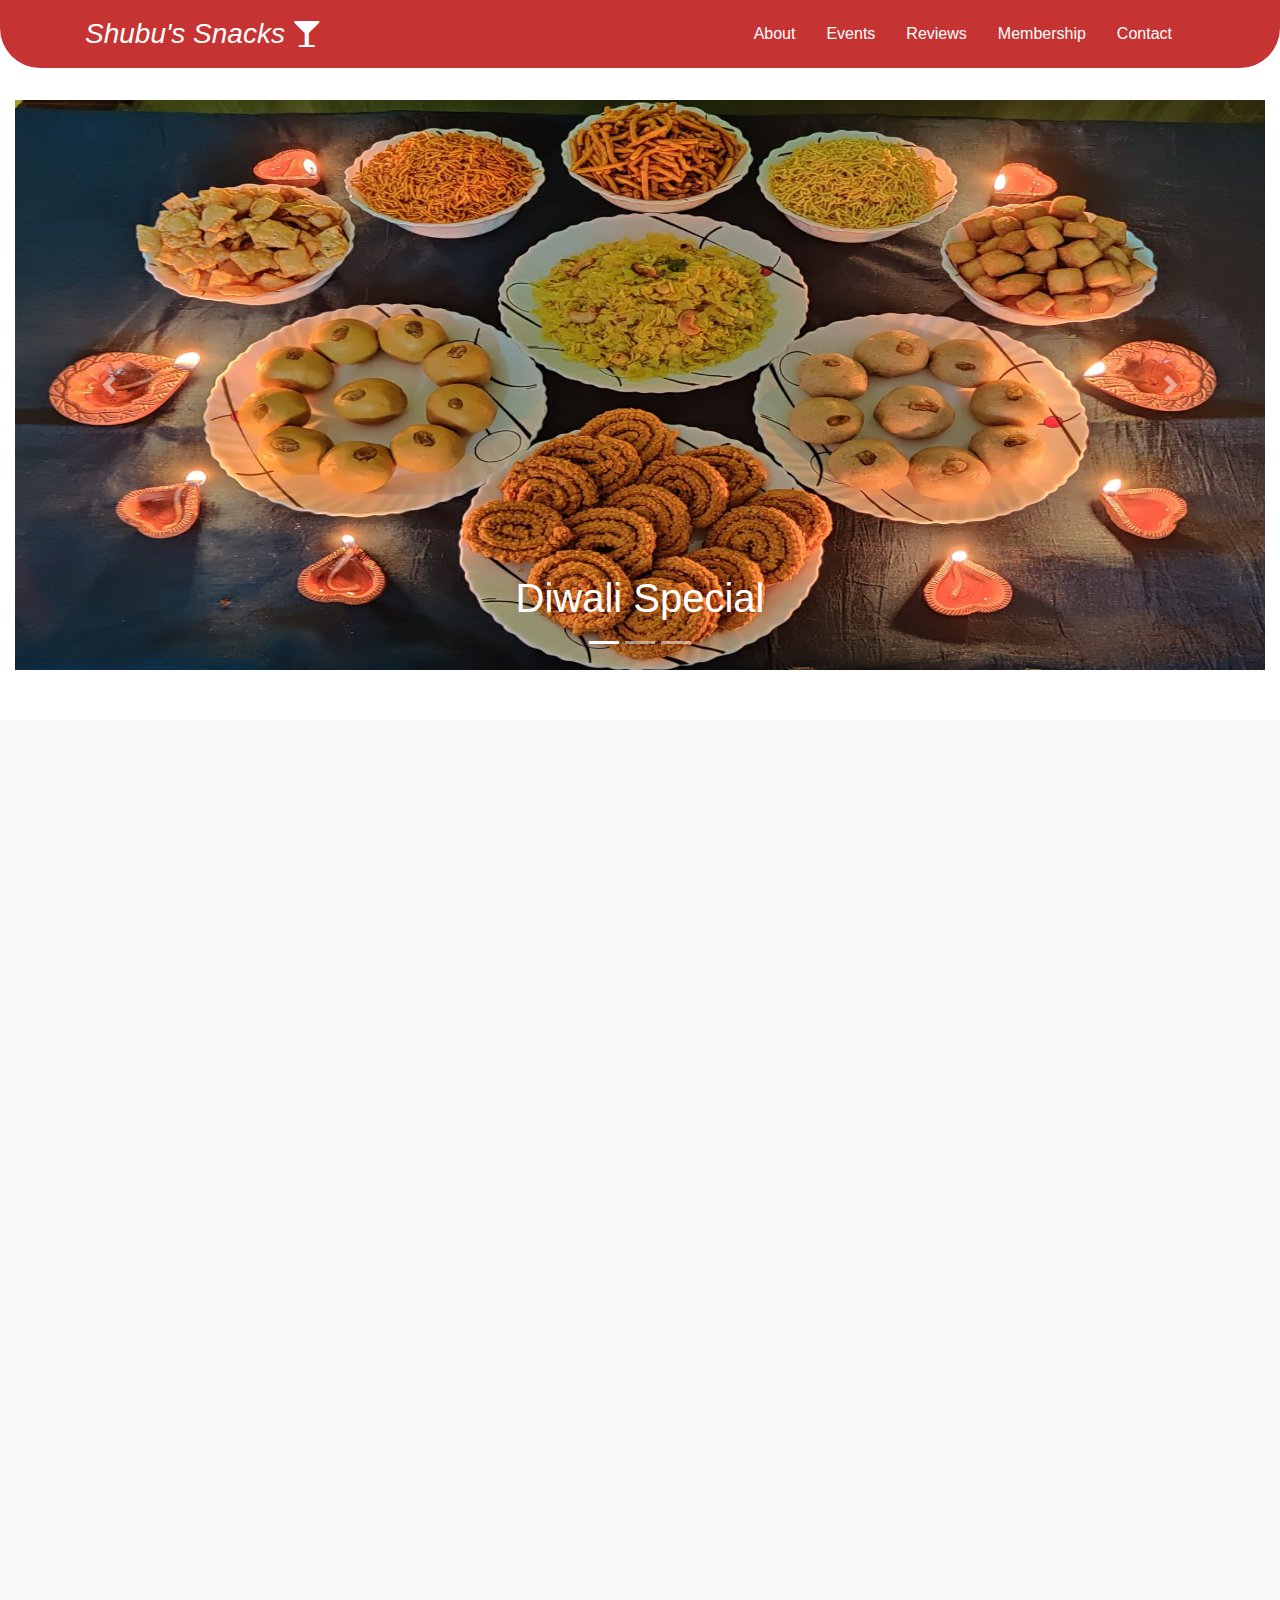
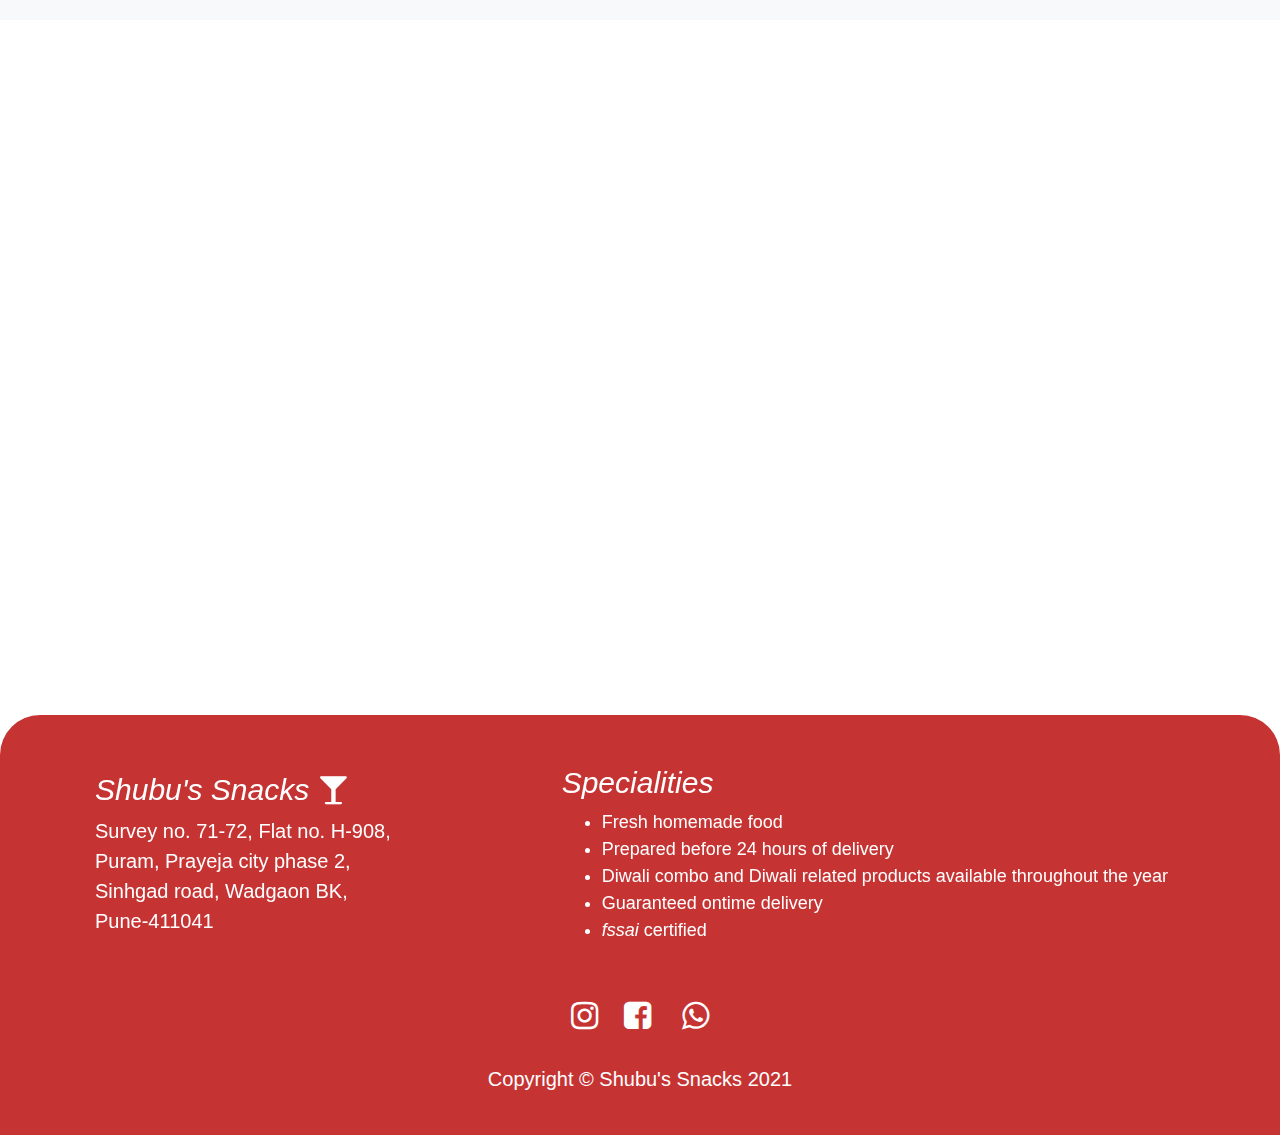
<file: index.html>
<!DOCTYPE html>
<html>

<head>
	<meta charset="utf-8">
	<meta name="viewport" content="width=device-width, initial-scale=1">
	<title>Welcome to Shubu's Snacks</title>
	<link rel="icon" type="image/png" href="img/logo.png">
	<link rel="stylesheet" type="text/css" href="style.css">
	<link rel="stylesheet" href="https://cdnjs.cloudflare.com/ajax/libs/font-awesome/4.7.0/css/font-awesome.min.css">
	<link rel="stylesheet" href="https://maxcdn.bootstrapcdn.com/bootstrap/4.5.2/css/bootstrap.min.css">
	<link rel="stylesheet" href="https://cdnjs.cloudflare.com/ajax/libs/font-awesome/4.7.0/css/font-awesome.min.css">
	<script src="https://ajax.googleapis.com/ajax/libs/jquery/3.5.1/jquery.min.js"></script>
	<script src="https://cdnjs.cloudflare.com/ajax/libs/popper.js/1.16.0/umd/popper.min.js"></script>
	<script src="https://maxcdn.bootstrapcdn.com/bootstrap/4.5.2/js/bootstrap.min.js"></script>
</head>

<body>
	<div class="bgsetting">
		<nav class="navbar navbar-expand-md fixed-top navsetting">
			<div class="container">
				<a href="#" class="navbar-brand text-center text-white" id="asetting">Shubu's Snacks <i
					class="fa fa-glass"></i></a>
					<button class="navbar-toggler" type="button" data-toggle="collapse" data-target="#collapsenavbar">
						<span class="navbar-toggler-icon"><i class="fa fa-navicon" style="color:#fff; font-size:24px;"></i>
						</span>
					</button>
					<div class="collapse navbar-collapse text-center" id="collapsenavbar">
						<ul class="navbar-nav ml-auto">
							<li class="nav-item lisetting">
								<a href="#" class="nav-link text-white">About</a>
							</li>
							<li class="nav-item lisetting">
								<a href="#" class="nav-link text-white">Events</a>
							</li>
							<li class="nav-item lisetting">
								<a href="#reviews" class="nav-link text-white">Reviews</a>
							</li>
							<li class="nav-item lisetting">
								<a href="#" class="nav-link text-white">Membership</a>
							</li>
							<li class="nav-item lisetting">
								<a href="#" class="nav-link text-white">Contact</a>
							</li>
						</ul>
					</div>
				</div>
			</nav>
		</div>
		<section class="slidesetting">
			<div class="container-fluid">
				<div id="carouselExampleIndicators" class="carousel slide" data-ride="carousel">
					<ol class="carousel-indicators">
						<li data-target="#carouselExampleIndicators" data-slide-to="0" class="active"></li>
						<li data-target="#carouselExampleIndicators" data-slide-to="1"></li>
						<li data-target="#carouselExampleIndicators" data-slide-to="2"></li>
					</ol>
					<div class="carousel-inner">
						<div class="carousel-item active">
							<img src="img/image7.jpeg" class="d-block w-100 imgsetting" width="100%">
							<div class="carousel-caption d-block d-md-block">
								<h1 class="head">Diwali Special</h1>
							</div>
						</div>
						<div class="carousel-item">
							<img src="img/image5.jpg" class="d-block w-100 imgsetting" width="100%">
							<div class="carousel-caption d-block d-md-block">
								<h1 class="head">Puri Bhaji</h1>
							</div>
						</div>
						<div class="carousel-item">
							<img src="img/image10.jpg" class="d-block w-100 imgsetting" width="100%">
							<div class="carousel-caption d-block d-md-block">
								<h1 class="head">Fruit Custard</h1>
							</div>
						</div>
					</div><a class="carousel-control-prev" href="#carouselExampleIndicators" role="button"
					data-slide="prev">
					<span class="carousel-control-prev-icon" aria-hidden="true"></span>
					<span class="sr-only">Previous</span>
				</a>
				<a class="carousel-control-next" href="#carouselExampleIndicators" role="button" data-slide="next">
					<span class="carousel-control-next-icon" aria-hidden="true"></span>
					<span class="sr-only">Next</span>
				</a>
			</div>
		</div>
	</section>
	<section class="tresetting text-center bg-light">
		<div class="container-fluid reveal">
			<h1 style="font-style: italic;">Trending</h1>
			<div class="row">
				<div class=" col-lg-4 col-md-8 col-sm-10 col-10 d-block m-auto reveal">
					<div class="card bg-light" style="border: none;">
						<img src="img/trending/tre1.jpg" class="card-img">
						<div class="card-body">
							<h2 class="card-title">Fast Special</h2>
							<p class="card-body">
								Our most demanding item is the Fast Special. The month 'Shravan' has arrived so Grab the
								item now!!!
							</p>
						</div>
					</div>
				</div>
				<div class=" col-lg-4 col-md-8 col-sm-10 col-10 d-block m-auto reveal">
					<div class="card bg-light" style="border: none;">
						<img src="img/trending/tre2.jpg" class="card-img">
						<div class="card-body">
							<h2 class="card-title">Ganpati Special</h2>
							<p class="card-body">
								The Festival of Lord Ganesha is on it's way. Check out our collection of Modaks and
								the latest offers!!!
							</p>
						</div>
					</div>
				</div>
				<div class=" col-lg-4 col-md-8 col-sm-10 col-10 d-block m-auto reveal">
					<div class="card bg-light" style="border: none;">
						<img src="img/trending/tre4.jpg" class="card-img">
						<div class="card-body">
							<h2 class="card-title">South Indian</h2>
							<p class="card-body">
								Our Special South Indian menu is the best option to sneak out from the regular meals.
								Check it out!!!
							</p>
						</div>
					</div>
				</div>
			</div>
		</div>
	</section>
	<section class="resetting text-center" id="reviews">
		<div class="container-fluid reveal">
			<h1 style="font-style: italic;">Reviews</h1>
			<div class="row">
				<div class="col-lg-3 col-md-6 col-sm-6 col-10 d-block m-auto reveal">
					<div class="card">
						<h3>Review 1</h3>
						<p>
							"Chakli was not broken<br>and was crunchy even<br>after international courier"
						</p>
					</div>
				</div>
				<div class="col-lg-3 col-md-6 col-sm-6 col-10 d-block m-auto reveal">
					<div class="card">
						<h3>Review 2</h3>
						<p>
							"The idea of Diwali combo<br>is amazing and making it<br>customisable helps a lot"
						</p>
					</div>
				</div>
				<div class="col-lg-3 col-md-6 col-sm-6 col-10 d-block m-auto reveal">
					<div class="card">
						<h3>Review 3</h3>
						<p>
							"The laddoos last time were<br>very good but this time<br>were just heavenly"
						</p>
					</div>
				</div>
				<div class="col-lg-3 col-md-6 col-sm-6 col-10 d-block m-auto reveal">
					<div class="card">
						<h3>Review 4</h3>
						<p>
							"The quality of food<br>was very good and it<br>tastes like HOME"
						</p>
					</div>
				</div>
			</div>
			<div class="row">
				<div class="col-lg-3 col-md-6 col-sm-6 col-10 d-block m-auto reveal">
					<div class="card">
						<h3>Review 5</h3>
						<p>
							"My every family member<br>from child to elderly<br>just loved the food"
						</p>
					</div>
				</div>
				<div class="col-lg-3 col-md-6 col-sm-6 col-10 d-block m-auto reveal">
					<div class="card">
						<h3>Review 6</h3>
						<p>
							"Nachos and mathri especially<br>were excellent and the service<br>was top-notch"
						</p>
					</div>
				</div>
				<div class="col-lg-3 col-md-6 col-sm-6 col-10 d-block m-auto reveal">
					<div class="card">
						<h3>Review 7</h3>
						<p>
							"Food was very awesome<br>and was delivered<br>on time" 
						</p>
					</div>
				</div>
				<div class="col-lg-3 col-md-6 col-sm-6 col-10 d-block m-auto reveal">
					<div class="card">
						<h3>Review 8</h3>
						<p>
							"The food was packed very<br>neatly and attractively which<br>tells us about the professionalism"
						</p>
					</div>
				</div>
			</div>
			<div class="rating">
				<h3>Rating</h3>
				<span class="fa fa-star checked" style="color: gold;"></span>
				<span class="fa fa-star checked" style="color: gold;"></span>
				<span class="fa fa-star checked" style="color: gold;"></span>
				<span class="fa fa-star checked" style="color: gold;"></span>
				<span class="fa fa-star-half-full" style="color: gold;"></span>
			</div>
		</div>
	</section>

	<footer class="footersetting">
		<div class="container-fluid text-left">
			<div class="row">
				<div class="col-lg-5 col-md-6 col-sm-6 col-12 d-block m-auto">
					<h1>Shubu's Snacks <i class="fa fa-glass"></i></h1>
					<p>Survey no. 71-72, Flat no. H-908,<br>Puram, Prayeja city phase 2,<br>Sinhgad road, Wadgaon
						BK,<br>Pune-411041</p>
					</div>
					<div class="col-lg-7 col-md-6 col-sm-6 col-12 d-block m-auto">
						<h1>Specialities</i></h1>
						<ul class="text-left">
							<li>Fresh homemade food</li>
							<li>Prepared before 24 hours of delivery</li>
							<li>Diwali combo and Diwali related products available throughout the year</li>
							<li>Guaranteed ontime delivery</li>
							<li><i>fssai</i> certified</li>
						</ul>
					</div>
				</div>
			</div>
			<center>
				<a href=""><i class="fa fa-instagram image text-white fa-2x"></i></a>&nbsp; &nbsp;&nbsp;&nbsp;    
				<a href="https://www.facebook.com/sanjyot.kulkarni.50"><i class="fa fa-facebook-square image text-white fa-2x"></i></a> &nbsp;&nbsp;&nbsp;&nbsp;&nbsp;                   
				<a href=""><i class="fa fa-whatsapp image text-white fa-2x"></i></a> 
			</center>   
			<p class="text-center" style="margin-top:30px;">Copyright © Shubu's Snacks 2021</p>
		</div>
	</footer>

	<script type="text/javascript">
		window.addEventListener('scroll', reveal);
		function reveal() {
			var reveals = document.querySelectorAll('.reveal');
			for (var i = 0; i < reveals.length; i++) {
				var windowheight = window.innerHeight;
				var revealtop = reveals[i].getBoundingClientRect().top;
				var revealpoint = 20;
				if (revealtop < windowheight - revealpoint) {
					reveals[i].classList.add('active');
				}
				else {
					reveals[i].classList.remove('active');
				}
			}
		}
	</script>
</body>

</html>
</file>
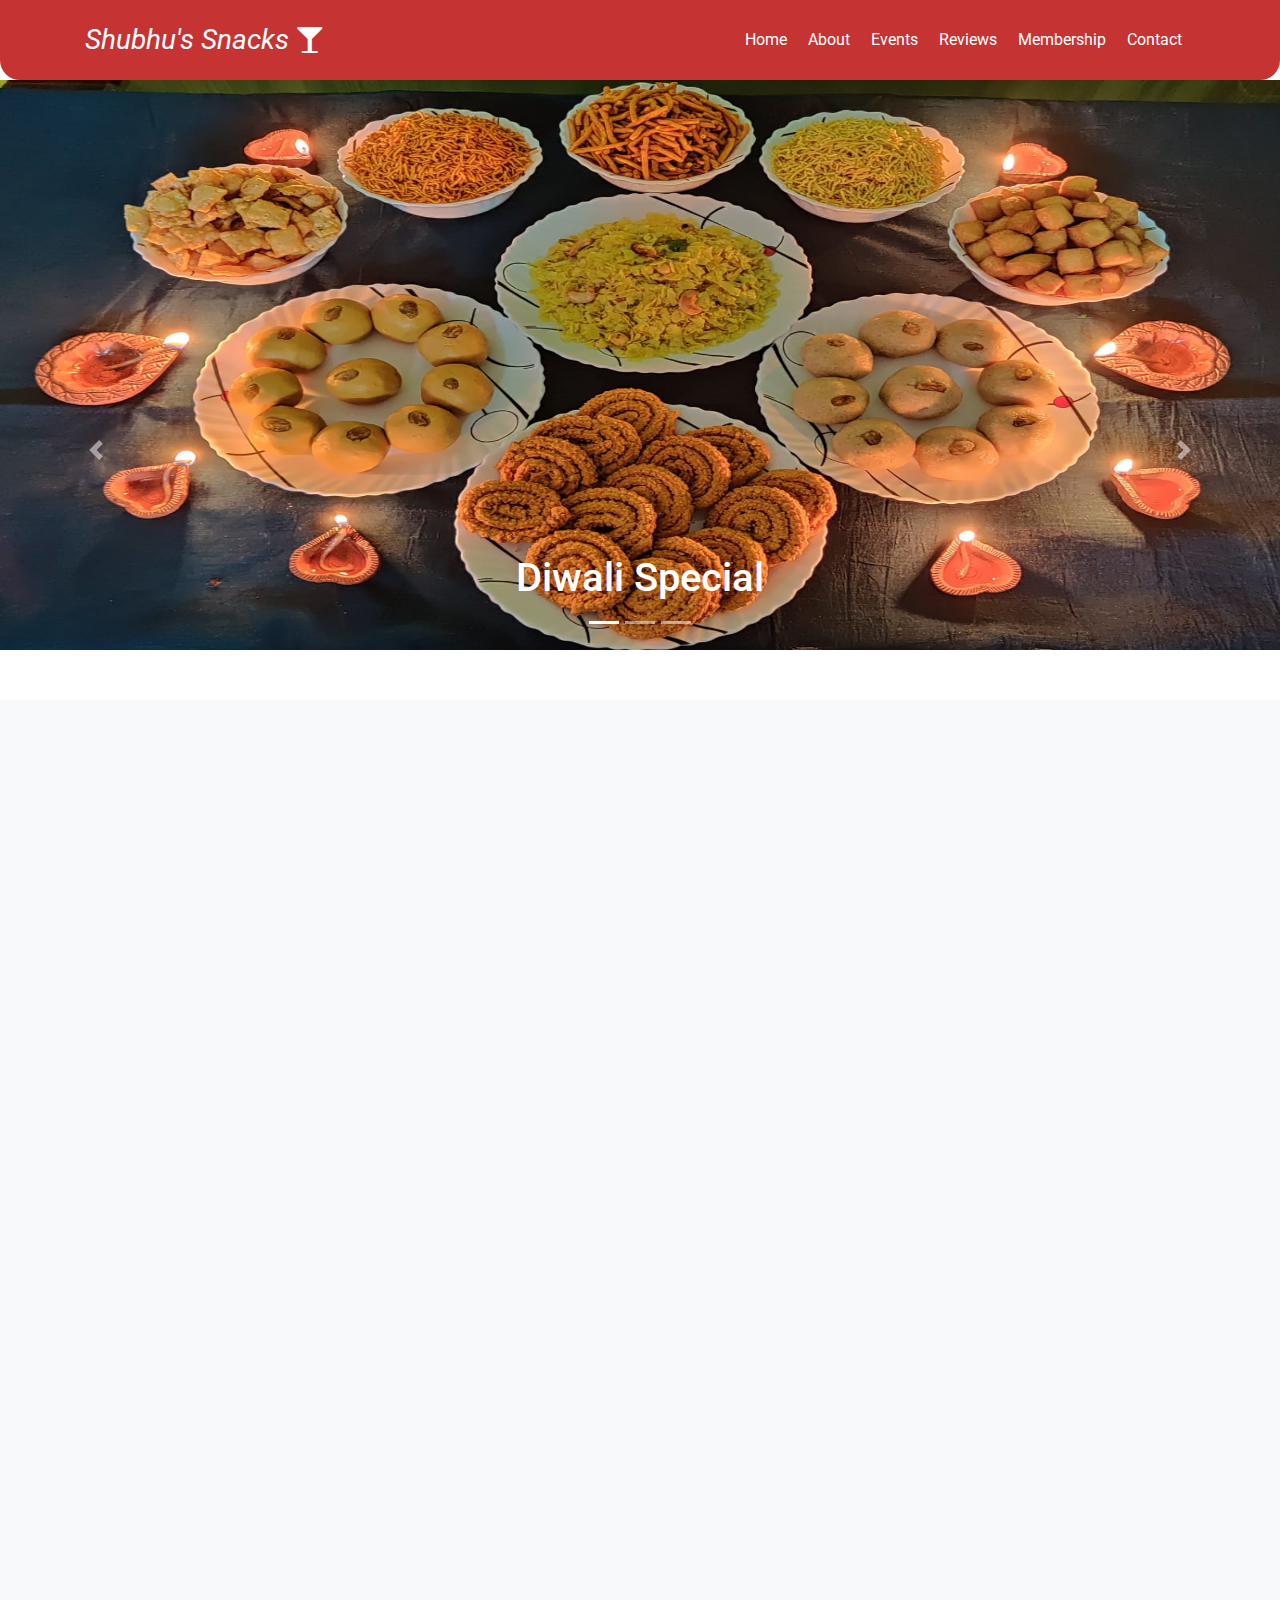
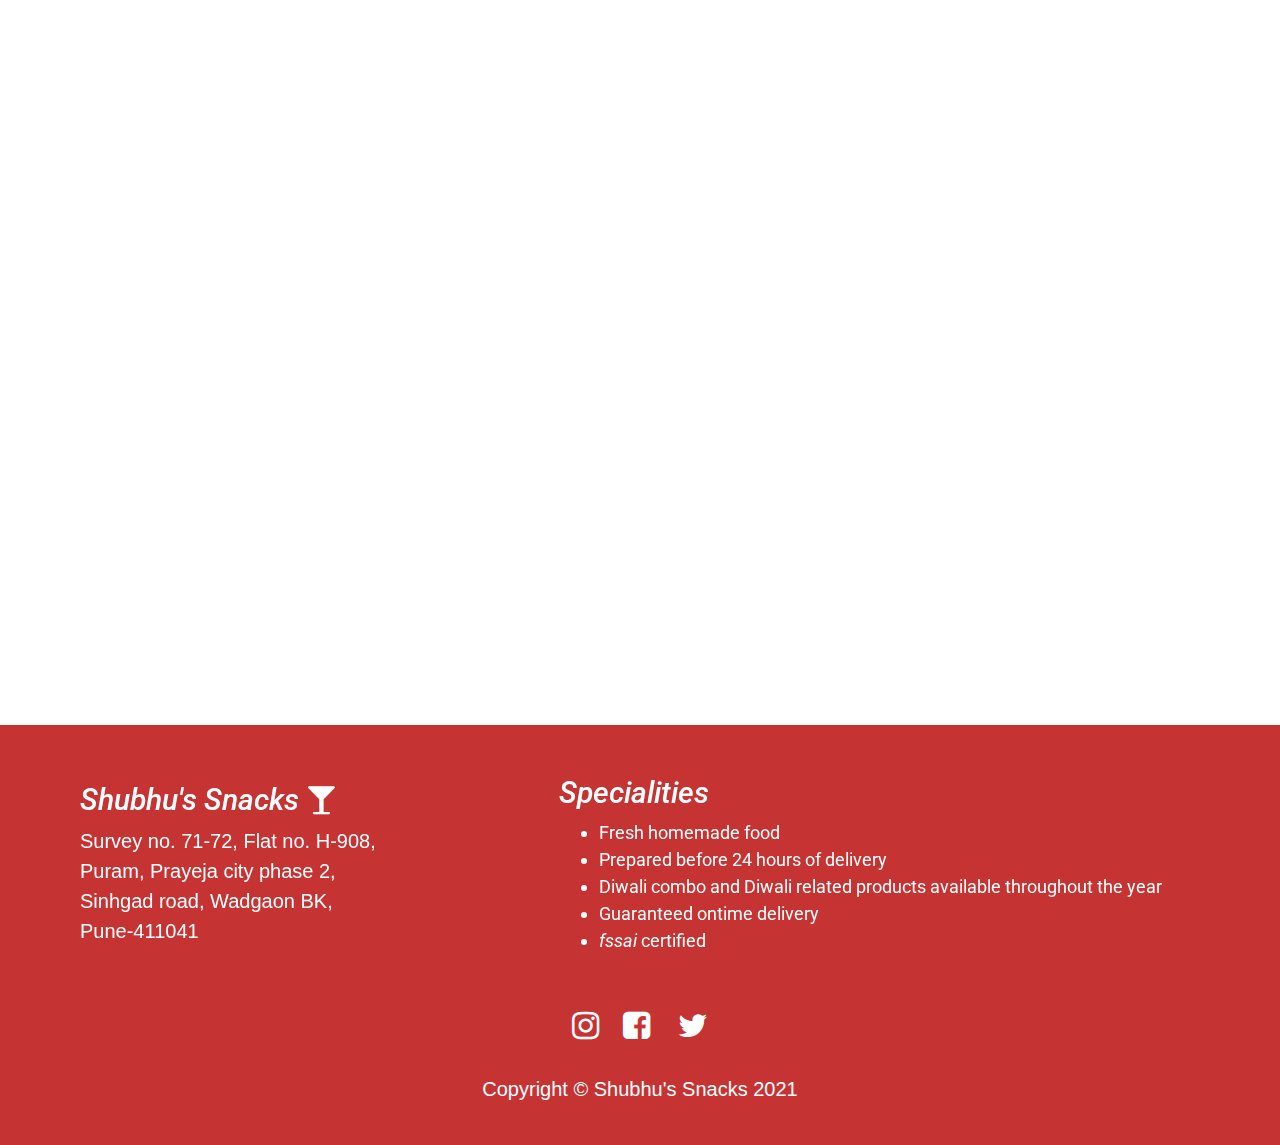
<file: Templates/index.html>
<!DOCTYPE html>
<html>

<head>
	<meta charset="utf-8">
	<meta name="viewport" content="width=device-width, initial-scale=1">
	<title>Welcome to Shubhu's Snacks</title>
	<link rel="icon" type="image/png" href="../Assets/img/logo.png">
	<link rel="stylesheet" type="text/css" href="../Styles/style.css">
	<link rel="stylesheet" href="https://cdnjs.cloudflare.com/ajax/libs/font-awesome/4.7.0/css/font-awesome.min.css">
	<link rel="stylesheet" href="https://maxcdn.bootstrapcdn.com/bootstrap/4.5.2/css/bootstrap.min.css">
	<link rel="stylesheet" href="https://cdnjs.cloudflare.com/ajax/libs/font-awesome/4.7.0/css/font-awesome.min.css">
	<script src="https://ajax.googleapis.com/ajax/libs/jquery/3.5.1/jquery.min.js"></script>
	<script src="https://cdnjs.cloudflare.com/ajax/libs/popper.js/1.16.0/umd/popper.min.js"></script>
	<script src="https://maxcdn.bootstrapcdn.com/bootstrap/4.5.2/js/bootstrap.min.js"></script>
	<script src="https://code.jquery.com/jquery-1.10.2.js"></script>
	<script src="https://code.jquery.com/jquery-3.6.0.min.js"
		integrity="sha256-/xUj+3OJU5yExlq6GSYGSHk7tPXikynS7ogEvDej/m4=" crossorigin="anonymous"></script>
	<script>
		$(function () {
			$('#header').load('header.html')
		});
	</script>

	<script>
		$(function () {
			$('#footer').load('footer.html')
		});
	</script>

</head>

<body>
	<div id="header"></div>
	<section class="slidesetting" id="comehere">
		<div>
			<div id="carouselExampleIndicators" class="carousel slide" data-ride="carousel">
				<ol class="carousel-indicators">
					<li data-target="#carouselExampleIndicators" data-slide-to="0" class="active"></li>
					<li data-target="#carouselExampleIndicators" data-slide-to="1"></li>
					<li data-target="#carouselExampleIndicators" data-slide-to="2"></li>
				</ol>
				<div class="carousel-inner">
					<div class="carousel-item active">
						<img src="../Assets/img/image7.jpeg" class="d-block w-100 imgsetting" width="100%">
						<div class="carousel-caption d-block d-md-block">
							<h1 class="head">Diwali Special</h1>
						</div>
					</div>
					<div class="carousel-item">
						<img src="../Assets/img/image5.jpg" class="d-block w-100 imgsetting" width="100%">
						<div class="carousel-caption d-block d-md-block">
							<h1 class="head">Puri Bhaji</h1>
						</div>
					</div>
					<div class="carousel-item">
						<img src="../Assets/img/image10.jpg" class="d-block w-100 imgsetting" width="100%">
						<div class="carousel-caption d-block d-md-block">
							<h1 class="head">Fruit Custard</h1>
						</div>
					</div>
				</div> 
				<a class="carousel-control-prev" href="#carouselExampleIndicators" role="button" data-slide="prev">
				</div><a class="carousel-control-prev" href="#carouselExampleIndicators" role="button"
					data-slide="prev">
					<span class="carousel-control-prev-icon" aria-hidden="true"></span>
					<span class="sr-only">Previous</span>
				</a>
				<a class="carousel-control-next" href="#carouselExampleIndicators" role="button" data-slide="next">
					<span class="carousel-control-next-icon" aria-hidden="true"></span>
					<span class="sr-only">Next</span>
				</a></a>
			</div>
		</div>
	</section>
	<section class="tresetting text-center bg-light">
		<div class="container-fluid reveal">
			<h1 style="font-style: italic;">Trending</h1>
			<div class="row">
				<div class=" col-lg-4 col-md-8 col-sm-10 col-10 d-block m-auto reveal">
					<div class="card cards bg-light	" style="border: none;">
						<img src="../Assets/img/trending/tre1.jpg" class="card-img">
						<div class="card-body">
							<h2 class="card-title">Fast Special</h2>
							<p class="card-body">
								Our most demanding item is the Fast Special. The month 'Shravan' has arrived so Grab the
								item now!!!
							</p>
						</div>
					</div>
				</div>
				<div class=" col-lg-4 col-md-8 col-sm-10 col-10 d-block m-auto reveal">
					<div class="card cards bg-light" style="border: none;">
						<img src="../Assets/img/trending/tre5.jpg" class="card-img">
						<div class="card-body">
							<h2 class="card-title">Ganpati Special</h2>
							<p class="card-body">
								The Festival of Lord Ganesha is on it's way. Check out our collection of Modaks and
								the latest offers!!!
							</p>
						</div>
					</div>
				</div>
				<div class=" col-lg-4 col-md-8 col-sm-10 col-10 d-block m-auto reveal">
					<div class="card cards bg-light" style="border: none;">
						<img src="../Assets/img/trending/tre6.jpeg" class="card-img">
						<div class="card-body">
							<h2 class="card-title">South Indian</h2>
							<p class="card-body">
								Our Special South Indian menu is the best option to sneak out from the regular meals.
								Check it out!!!
							</p>
						</div>
					</div>
				</div>
			</div>
		</div>
	</section>
	<section class="resetting text-center" id="reviews">
		<div class="container-fluid reveal">
			<h1 style="font-style: italic;">Reviews</h1>
			<div class="row">
				<div class="col-lg-3 col-md-6 col-sm-6 col-10 d-block m-auto reveal">
					<div class="card">
						<h3>Review 1</h3>
						<p>
							"Chakli was not broken<br>and was crunchy even<br>after international courier"
						</p>
					</div>
				</div>
				<div class="col-lg-3 col-md-6 col-sm-6 col-10 d-block m-auto reveal">
					<div class="card">
						<h3>Review 2</h3>
						<p>
							"The idea of Diwali combo<br>is amazing and making it<br>customisable helps a lot"
						</p>
					</div>
				</div>
				<div class="col-lg-3 col-md-6 col-sm-6 col-10 d-block m-auto reveal">
					<div class="card">
						<h3>Review 3</h3>
						<p>
							"The laddoos last time were<br>very good but this time<br>were just heavenly"
						</p>
					</div>
				</div>
				<div class="col-lg-3 col-md-6 col-sm-6 col-10 d-block m-auto reveal">
					<div class="card">
						<h3>Review 4</h3>
						<p>
							"The quality of food<br>was very good and it<br>tastes like HOME"
						</p>
					</div>
				</div>
			</div>
			<div class="row">
				<div class="col-lg-3 col-md-6 col-sm-6 col-10 d-block m-auto reveal">
					<div class="card">
						<h3>Review 5</h3>
						<p>
							"My every family member<br>from child to elderly<br>just loved the food"
						</p>
					</div>
				</div>
				<div class="col-lg-3 col-md-6 col-sm-6 col-10 d-block m-auto reveal">
					<div class="card">
						<h3>Review 6</h3>
						<p>
							"Nachos and mathri especially<br>were excellent and the service<br>was top-notch"
						</p>
					</div>
				</div>
				<div class="col-lg-3 col-md-6 col-sm-6 col-10 d-block m-auto reveal">
					<div class="card">
						<h3>Review 7</h3>
						<p>
							"Food was very awesome<br>and was delivered<br>on time"
						</p>
					</div>
				</div>
				<div class="col-lg-3 col-md-6 col-sm-6 col-10 d-block m-auto reveal">
					<div class="card">
						<h3>Review 8</h3>
						<p>
							"The food was packed very<br>neatly and attractively which<br>tells us about the
							professionalism"
						</p>
					</div>
				</div>
			</div>
			<div class="rating">
				<h3>Rating</h3>
				<span class="fa fa-star checked fa-2x" style="color: gold;"></span>
				<span class="fa fa-star checked fa-2x" style="color: gold;"></span>
				<span class="fa fa-star checked fa-2x" style="color: gold;"></span>
				<span class="fa fa-star checked fa-2x" style="color: gold;"></span>
				<span class="fa fa-star-half-full fa-2x" style="color: gold;"></span>
			</div>
		</div>
	</section>

	<div id="scrollbutton"></div>
	<div id="footer"></div>



	<script type="text/javascript">
		window.addEventListener('scroll', reveal);
		function reveal() {
			var reveals = document.querySelectorAll('.reveal');
			for (var i = 0; i < reveals.length; i++) {
				var windowheight = window.innerHeight;
				var revealtop = reveals[i].getBoundingClientRect().top;
				var revealpoint = 20;
				if (revealtop < windowheight - revealpoint) {
					reveals[i].classList.add('active');
				}
				else {
					reveals[i].classList.remove('active');
				}
			}
		}
		window.onscroll= function(e){
			if(this.oldScroll < this.scrollY){
				button();
			}
			else{
				invisible();
			}
			this.oldScroll = this.scrollY
		}
		function button() {
			var input1='<button type="button" class="sbutton" id="b" onclick="goUp()"><i class=" fa fa-arrow-up fa-2x"></i></button';
			document.getElementById("scrollbutton").innerHTML=input1;
		}
		function invisible(){
			document.getElementById("scrollbutton").innerHTML="";
		}
		function goUp(){
			location.href="index.html#comehere";
		}
	</script>
</body>

</html>
</file>
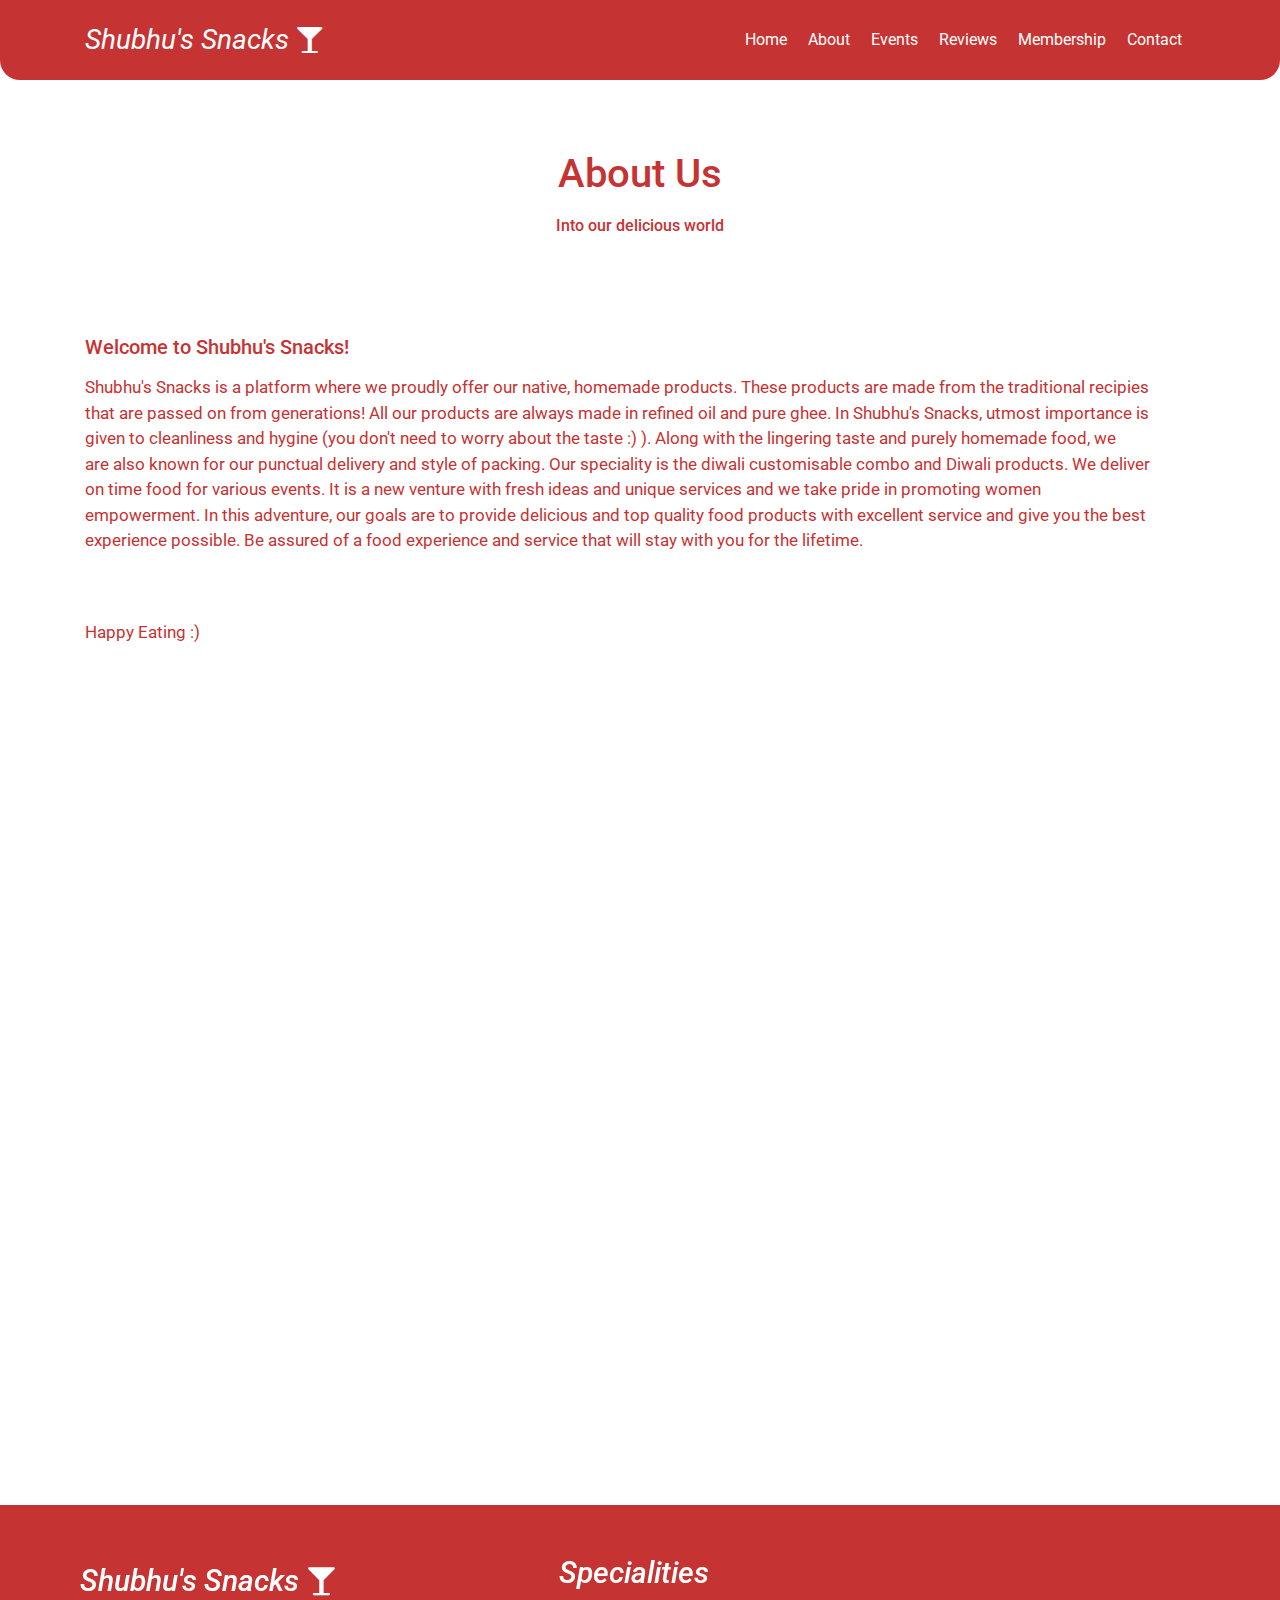
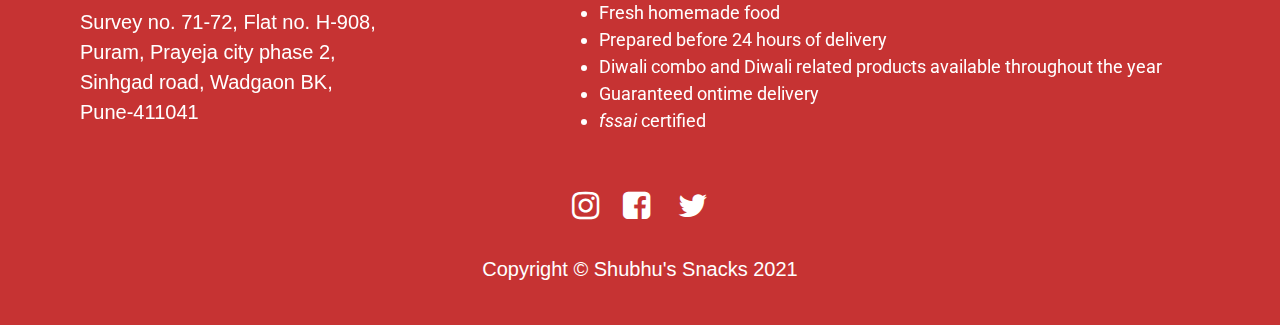
<file: Templates/aboutus.html>
<!DOCTYPE html>
<html>

<head>
    <meta charset="utf-8">
    <meta name="viewport" content="width=device-width, initial-scale=1">
    <title>Welcome to Shubhu's Snacks</title>
    <link rel="icon" type="image/png" href="../Assets/img/logo.png">
    <link rel="stylesheet" type="text/css" href="../Styles/style.css">
    <link rel="stylesheet" href="https://cdnjs.cloudflare.com/ajax/libs/font-awesome/4.7.0/css/font-awesome.min.css">
    <link rel="stylesheet" href="https://maxcdn.bootstrapcdn.com/bootstrap/4.5.2/css/bootstrap.min.css">
    <link rel="stylesheet" href="https://cdnjs.cloudflare.com/ajax/libs/font-awesome/4.7.0/css/font-awesome.min.css">
    <script src="https://ajax.googleapis.com/ajax/libs/jquery/3.5.1/jquery.min.js"></script>
    <script src="https://cdnjs.cloudflare.com/ajax/libs/popper.js/1.16.0/umd/popper.min.js"></script>
    <script src="https://maxcdn.bootstrapcdn.com/bootstrap/4.5.2/js/bootstrap.min.js"></script>
    <script src="https://code.jquery.com/jquery-1.10.2.js"></script>
    <script src="https://code.jquery.com/jquery-3.6.0.min.js"
        integrity="sha256-/xUj+3OJU5yExlq6GSYGSHk7tPXikynS7ogEvDej/m4=" crossorigin="anonymous"></script>
    <script>
        $(function () {
            $('#header').load('header.html')
        });
    </script>

    <script>
        $(function () {
            $('#footer').load('footer.html')
        });
    </script>

</head>

<body>
    <div id="header"></div>
    <section class="services" id="comehere">
        <div class="container">
            <h1 class="text-center">About Us</h1>
            <h6 class="text-center">Into our delicious world</h6>
            <div class="aboutde">
                <p>
                <h5 class="hset">Welcome to Shubhu's Snacks!</h5>
                </p>
                <p class="pset">
                    Shubhu's Snacks is a platform where we proudly offer our native, homemade products. These products
                    are made from the traditional recipies <br>
                    that are passed on from generations! All our products are always made in refined oil and pure ghee.
                    In Shubhu's Snacks, utmost importance is <br>
                    given to cleanliness and hygine (you don't need to worry about the taste :) ). Along with the
                    lingering taste and purely homemade food, we <br>
                    are also known for our punctual delivery and style of packing. Our speciality is the diwali
                    customisable combo and Diwali products. We deliver <br>
                    on time food for various events. It is a new venture with fresh ideas and unique services and we
                    take pride in promoting women <br>
                    empowerment. In this adventure, our goals are to provide delicious and top quality food products
                    with excellent service and give you the best <br>
                    experience possible. Be assured of a food experience and service that will stay with you for the
                    lifetime.
                </p>
                <p class="pset">Happy Eating :)</p>
            </div>
            <div class="row">
                <div class=" col-lg-4 col-md-8 col-sm-10 col-10 d-block m-auto reveal">
                    <div class="card cards bg-light	" style="border: none;">
                        <img id="i11" src="../Assets/img/img1.jpeg">
                    </div>
                </div>
                <div class=" col-lg-4 col-md-8 col-sm-10 col-10 d-block m-auto reveal">
                    <div class="card cards bg-light	" style="border: none;">
                        <img id="i11" src="../Assets/img/img2.jpeg">
                    </div>
                </div>
                <div class=" col-lg-4 col-md-8 col-sm-10 col-10 d-block m-auto reveal">
                    <div class="card cards bg-light	" style="border: none;">
                        <img id="i11" src="../Assets/img/img3.jpeg">
                    </div>
                </div>
            </div>
            <div class="container">
                <form>
                    <div class="row reveal">
                        <div class="col-lg-10  col-md-10 col-sm-10 col-10 d-block m-auto">
                            <h5 class="text-center hset">Suggestion box</h5>
                            <p>Please Let us Know your Suggestion here </p>
                        </div>
                        <div class="col-lg-10  col-md-10 col-sm-10 col-10 d-block m-auto">
                            <div class="form-group">
                                <textarea name="suggest" id="suggest" rows="6" class="form-control"
                                    placeholder="Write Something" required></textarea>

                                <div class="form-group text-center">
                                    <button type="submit" class="buttonsetting">
                                        Send Message
                                    </button>
                                </div>
                            </div>
                        </div>
                </form>
            </div>
        </div>
    </section>
    <div id="scrollbutton"></div>
    <section id="footer">

    </section>
    <script type="text/javascript">
		window.addEventListener('scroll', reveal);
		function reveal() {
			var reveals = document.querySelectorAll('.reveal');
			for (var i = 0; i < reveals.length; i++) {
				var windowheight = window.innerHeight;
				var revealtop = reveals[i].getBoundingClientRect().top;
				var revealpoint = 20;
				if (revealtop < windowheight - revealpoint) {
					reveals[i].classList.add('active');
				}
				else {
					reveals[i].classList.remove('active');
				}
			}
		}
		window.onscroll= function(e){
			if(this.oldScroll < this.scrollY){
                console.log(this.oldScroll < this.scrollY);
				button();
			}
			else{
				invisible();
			}
			this.oldScroll = this.scrollY
		}
		function button() {
			var input1='<button type="button" class="sbutton" id="b" onclick="goUp()"><i class=" fa fa-arrow-up fa-2x"></i></button';
			document.getElementById("scrollbutton").innerHTML=input1;
		}
		function invisible(){
			document.getElementById("scrollbutton").innerHTML=" ";
		}
		function goUp(){
			location.href="aboutus.html#comehere";
		}
	</script>
    
	<script>
		$(document).on('click',function(){
			$('#collapsenavbar').collapse('hide');
		});
        
	</script>
</body>

</html>
</file>
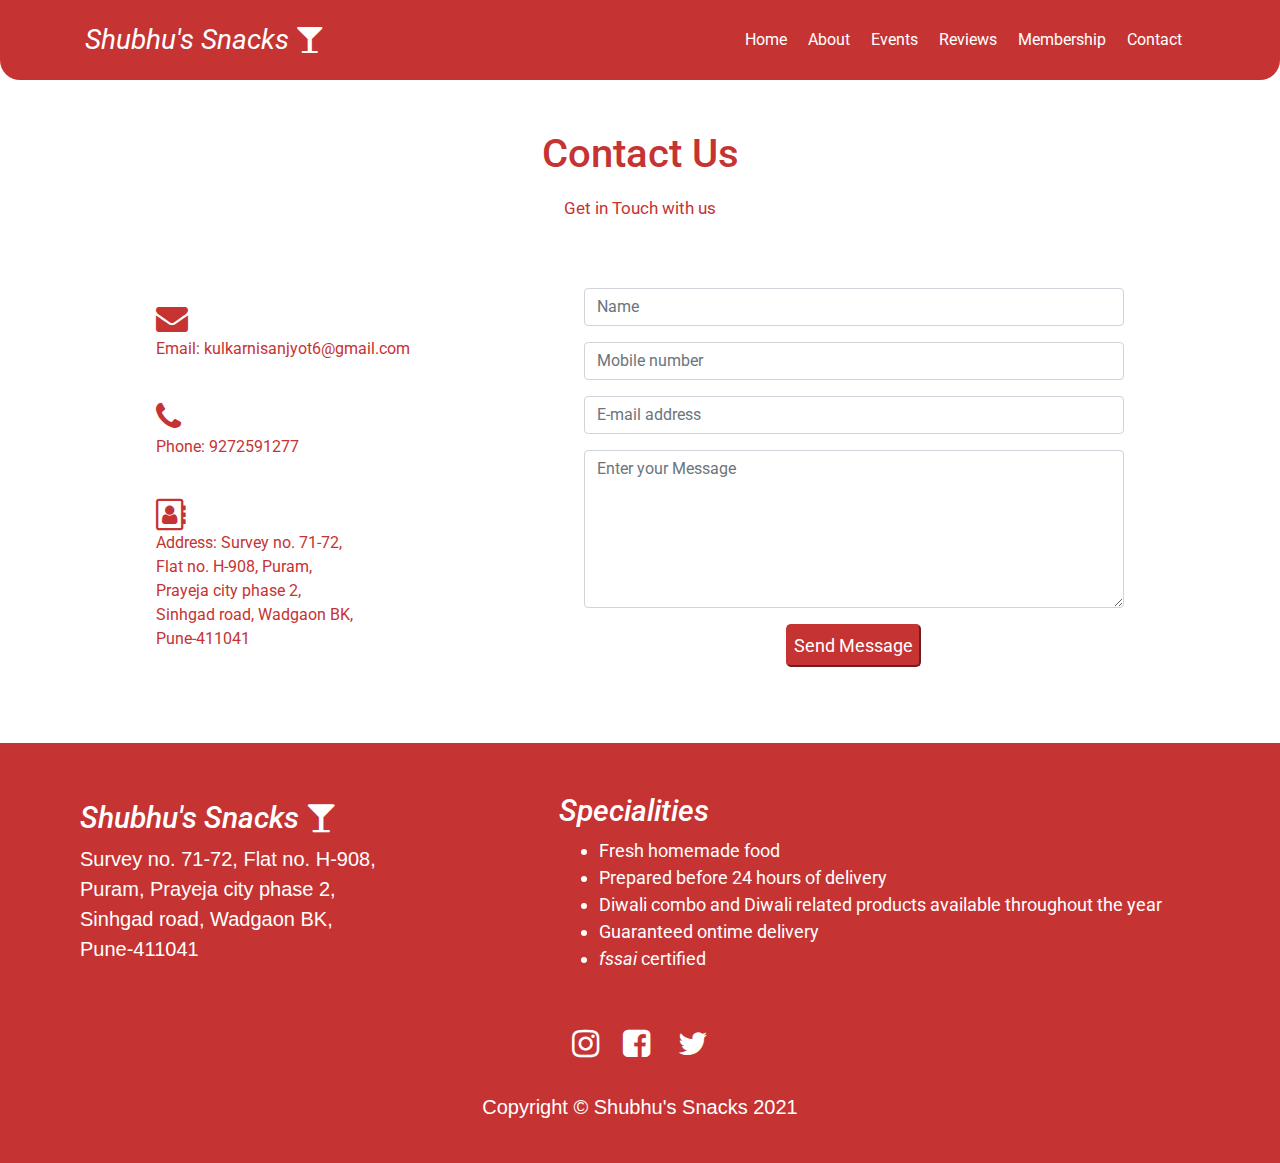
<file: Templates/contact.html>
<!DOCTYPE html>
<html>

<head>
    <meta charset="utf-8">
    <meta name="viewport" content="width=device-width, initial-scale=1, minimum-scale=1">
    <title>Welcome to Shubhu's Snacks</title>
    <link rel="icon" type="image/png" href="../Assets/img/logo.png">
    <link rel="stylesheet" type="text/css" href="../Styles/style.css">
    <link rel="stylesheet" href="https://cdnjs.cloudflare.com/ajax/libs/font-awesome/4.7.0/css/font-awesome.min.css">
    <link rel="stylesheet" href="https://maxcdn.bootstrapcdn.com/bootstrap/4.5.2/css/bootstrap.min.css">
    <link rel="stylesheet" href="https://cdnjs.cloudflare.com/ajax/libs/font-awesome/4.7.0/css/font-awesome.min.css">
    <script src="https://ajax.googleapis.com/ajax/libs/jquery/3.5.1/jquery.min.js"></script>
    <script src="https://cdnjs.cloudflare.com/ajax/libs/popper.js/1.16.0/umd/popper.min.js"></script>
    <script src="https://maxcdn.bootstrapcdn.com/bootstrap/4.5.2/js/bootstrap.min.js"></script>
    <script src="https://code.jquery.com/jquery-1.10.2.js"></script>
    <script src="https://code.jquery.com/jquery-3.6.0.min.js"
        integrity="sha256-/xUj+3OJU5yExlq6GSYGSHk7tPXikynS7ogEvDej/m4=" crossorigin="anonymous"></script>
    <script>
        $(function () {
            $('#header').load('header.html')
        });
    </script>

    <script>
        $(function () {
            $('#footer').load('footer.html')
        });
    </script>

</head>

<body>
    <div id="header"></div>
    <section class="contactset container" id="comehere">
        <div class="fluid">
            <h1 class="text-center">Contact Us</h1>
            <p class="pset text-center">Get in Touch with us</p>
            <div class="row">
                <div class="col-lg-3 col-md-8 col-sm-10 col-10 d-block m-auto">
                    <i class="fa fa-envelope fa-2x" style="color: rgb(198, 51, 51);"></i>&nbsp;&nbsp;
                    <p class="pset1">Email: kulkarnisanjyot6@gmail.com
                    </p><br>
                    <i class="fa fa-phone fa-2x" style="color: rgb(198, 51, 51);"></i>&nbsp;&nbsp;&nbsp;
                    <p class="pset1">
                        Phone: 9272591277
                    </p><br>
                    <i class="fa fa-address-book-o fa-2x"
                        style="color: rgb(198, 51, 51); vertical-align: top;"></i>&nbsp;&nbsp;
                    <p class="pset1">
                        Address: Survey no. 71-72,<br> Flat no. H-908,
                        Puram,<br> Prayeja city phase 2,<br>Sinhgad road, Wadgaon
                        BK,<br>Pune-411041
                    </p>
                </div>
                <div class="col-lg-6 col-md-10 col-sm-10 col-10 d-block m-auto">
                    <form>
                        <div class="form-group">
                            <input type="text" class="form-control" id="fname" required placeholder="Name">
                        </div>
                        <div class="form-group">
                            <input type="tel" class="form-control" id="mobile" required placeholder="Mobile number">
                        </div>
                        <div class="form-group">
                            <input type="email" class="form-control" id="email" required placeholder="E-mail address">
                        </div>
                        <div class="form-group">
                            <textarea rows="6" id="description" placeholder="Enter your Message" class="form-control"
                                required></textarea>
                        </div>
                        <div class="form-group text-center">
                            <button class="buttonsetting" type="submit">
                                Send Message
                            </button>
                        </div>
                    </form>
                </div>
            </div>
        </div>
    </section>
    <div id="scrollbutton"></div>
    <section id="footer"></section>
</body>
<script>
    window.onscroll = function (e) {
        if (this.oldScroll < this.scrollY) {
            console.log(this.oldScroll < this.scrollY);
            button();
        }
        else {
            invisible();
        }
        this.oldScroll = this.scrollY
    }
    function button() {
        var input1 = '<button type="button" class="sbutton" id="b" onclick="goUp()"><i class=" fa fa-arrow-up fa-2x"></i></button';
        document.getElementById("scrollbutton").innerHTML = input1;
    }
    function invisible() {
        document.getElementById("scrollbutton").innerHTML = " ";
    }
    function goUp() {
        location.href = "contact.html#comehere";
    }
</script>

</html>
</file>
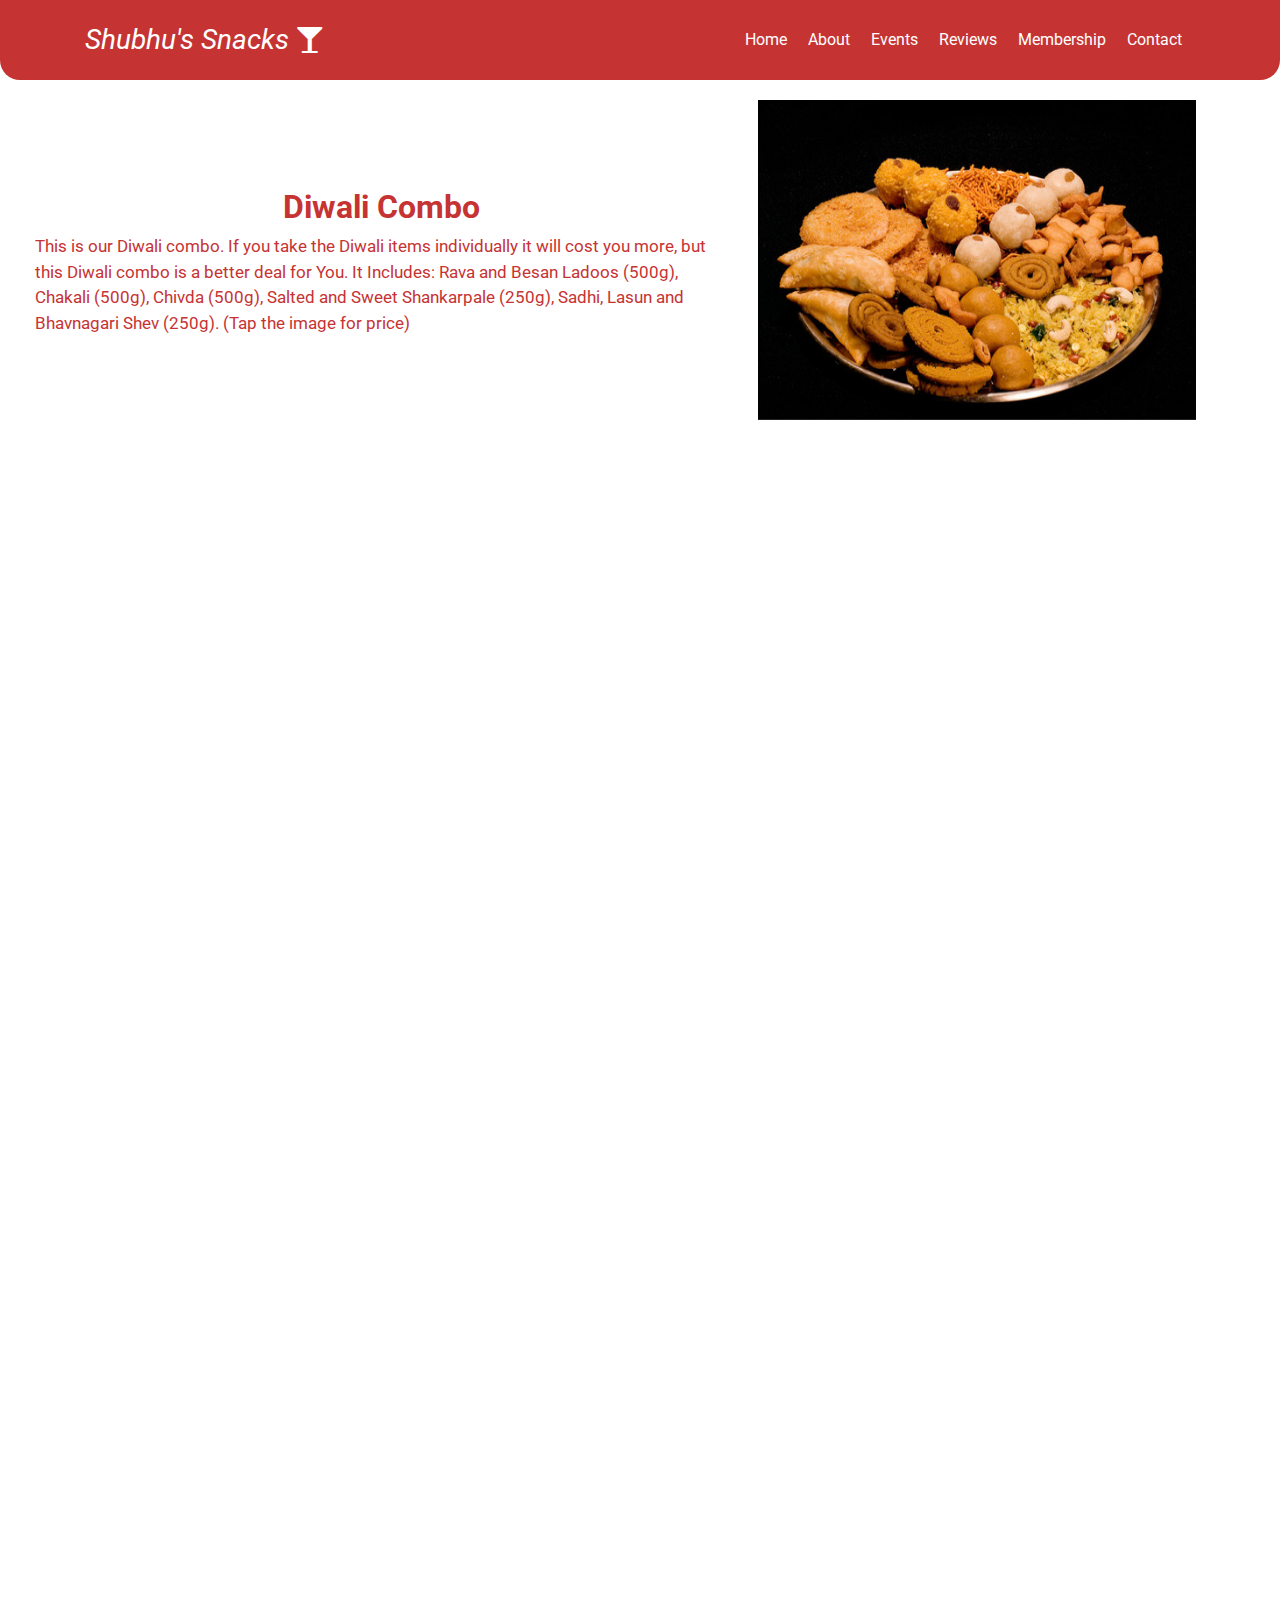
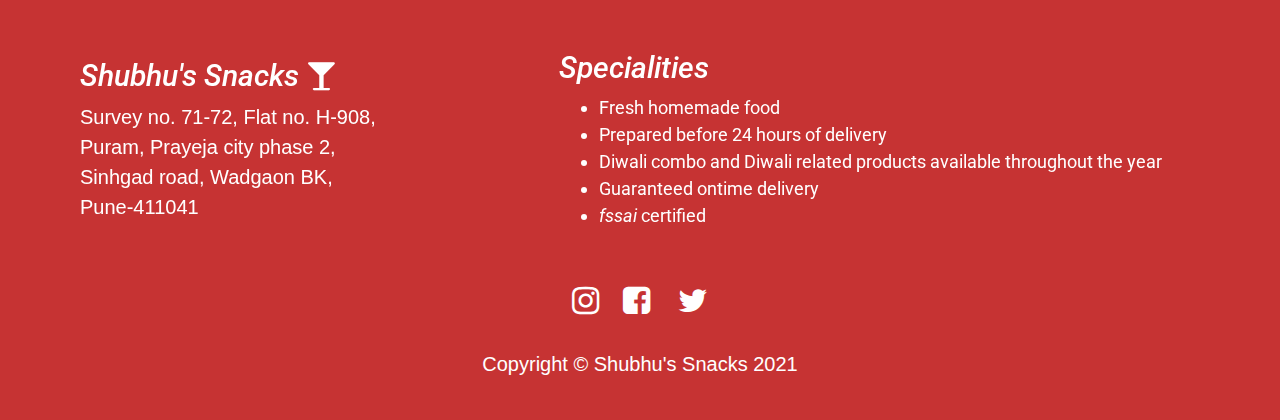
<file: Templates/event.html>
<!DOCTYPE html>
<html lang="en">

<head>
    <meta charset="utf-8">
    <meta name="viewport" content="width=device-width, initial-scale=1">
    <title>Welcome to Shubhu's Snacks</title>
    <link rel="icon" type="image/png" href="../Assets/img/logo.png">
    <link rel="stylesheet" type="text/css" href="../Styles/style.css">
    <link rel="stylesheet" href="https://cdnjs.cloudflare.com/ajax/libs/font-awesome/4.7.0/css/font-awesome.min.css">
    <link rel="stylesheet" href="https://maxcdn.bootstrapcdn.com/bootstrap/4.5.2/css/bootstrap.min.css">
    <link rel="stylesheet" href="https://cdnjs.cloudflare.com/ajax/libs/font-awesome/4.7.0/css/font-awesome.min.css">
    <script src="https://ajax.googleapis.com/ajax/libs/jquery/3.5.1/jquery.min.js"></script>
    <script src="https://cdnjs.cloudflare.com/ajax/libs/popper.js/1.16.0/umd/popper.min.js"></script>
    <script src="https://maxcdn.bootstrapcdn.com/bootstrap/4.5.2/js/bootstrap.min.js"></script>
    <script src="https://code.jquery.com/jquery-3.6.0.min.js"
        integrity="sha256-/xUj+3OJU5yExlq6GSYGSHk7tPXikynS7ogEvDej/m4=" crossorigin="anonymous"></script>
    <script>
        $(function () {
            $('#header').load('header.html')
        });
    </script>

    <script>
        $(function () {
            $('#footer').load('footer.html')
        });
    </script>

</head>

<body>
    <div id="header"></div>
    <section class="event" id="comehere">
        <div class="container-fluid">
            <div class="row">

                <div class=" col-lg-7 col-md-10 col-sm-12 col-12 d-block m-auto ">
                    <h2 class="text-center font-weight-bold">Diwali Combo</h2>
                    <p class="pset">
                        This is our Diwali combo. If you take the Diwali items individually it will cost you more, but
                        this Diwali combo is a
                        better deal for You. It Includes: Rava and Besan Ladoos (500g), Chakali (500g), Chivda (500g),
                        Salted and Sweet Shankarpale (250g), Sadhi, Lasun and Bhavnagari Shev (250g). (Tap the image for
                        price)
                    </p>
                </div>
                <div class="col-lg-5 col-md-10 col-sm-12 col-12 d-block m-auto ">
                    <div class="flip-box">
                        <div class="flip-box-inner">
                            <div class="flip-box-front">
                                <img class="img-fluid" src="../Assets/img/Diwali/tre8.jpeg">
                            </div>
                            <div class="flip-box-back">
                                <h3>₹1300</h3>
                                <p>Customisable according to needs and quantity</p>
                                <form action="contact.html">
                                    <button type="submit" class="btn btn-lg "
                                        style="background-color: white; color: rgb(198, 51, 51); margin-top: 30px;">
                                        Contact us
                                    </button>
                                </form>
                            </div>
                        </div>
                    </div>
                </div>
            </div>
        </div>

        <div class="row">

            <div class="col-lg-7 col-md-10 col-sm-10 col-10 d-block m-auto order-lg-2 reveal">
                <h2 class="text-center font-weight-bold">All Festivals</h2>
                </h2>
                <p class="pset" style="padding-bottom: 5px;">
                    We present you our most demanding combo pack i.e is our Festival Combo which includes almost all
                    Indian Festivals
                    and give you the best offer that we can. The Festivals and the items included are:
                <ol type="1" class="pset">
                    <li>Sankrant: Tilachi Wadi (₹350 per kg), Tilgulache Ladoo (₹350 per kg), Tilachi Poli (1 for ₹25).</li>
                    <li>Padva, Holi: Puran Poli (1 for ₹25), Katachi Amti (₹20 per 100gm).</li>
                    <li>Rakshabandhan: Naral Wadi (₹400 per kg), Naral Karanji (1 for ₹15).</li>
                    <li>Ganapati: All Flavours of Modak (21 for ₹200), Ukadiche Modak (1 for ₹25).</li>
                    <li>Mahalaxmi: All faral Items. 
                        (Tap the image to contact)</li>
                </ol>
                </p>
            </div>
            <div class="col-lg-5 col-md-10 col-sm-10 col-10 d-block m-auto order-md-2 order-lg-1 reveal">
                <div class="flip-box">
                    <div class="flip-box-inner">
                        <div class="flip-box-front">
                            <img class="img-fluid" src="../Assets/img/trending/tre7.jpeg">
                        </div>
                        <div class="flip-box-back">
                            <p>Customisable according to festival and quantity</p>
                            <form action="contact.html">
                                <button type="submit" class="btn btn-lg "
                                    style="background-color: white; color: rgb(198, 51, 51); margin-top: 30px;">
                                    Contact us
                                </button>
                            </form>
                        </div>
                    </div>
                </div>
            </div>
        </div>
        </div>

        <div class="row ">

            <div class="col-lg-7 col-md-10 col-sm-10 col-10 d-block m-auto reveal">
                <h2 class="text-center font-weight-bold">Catering/Tiffin</h2>
                </h2>
                <p class="pset">
                    In this offer we serve you the regular meal of an average Indian. This includes the Items like:
                    Poli Bhaji, Rice and Daal, Salad, Pickle, Chutney and Koshimbir, Sweets and many more. It is absolutely
                    customisable according to the need of the buyer.
                    We don't add food colour and all the food items are prepared through natural
                    processes in a very hygenic environment. (Tap the image for price)<br><br><br><br>
                </p>
            </div>
            <div class="col-lg-5 col-md-10 col-sm-10 col-10 d-block m-auto reveal">
                <div class="flip-box">
                    <div class="flip-box-inner">
                        <div class="flip-box-front">
                            <img class="img-fluid" src="../Assets/img/tiffin/download.jpg">
                        </div>
                        <div class="flip-box-back">
                            <h3>₹100</h3>
                            <p>Customisable according to ordeer and quantity</p>
                            <form action="contact.html">
                                <button type="submit" class="btn btn-lg "
                                    style="background-color: white; color: rgb(198, 51, 51); margin-top: 30px;">
                                    Contact us
                                </button>
                            </form>
                        </div>
                    </div>
                </div>
            </div>
        </div>
        </div>

        <div class="row">

            <div class="col-lg-7 col-md-10 col-sm-12 col-10 d-block m-auto order-lg-2 reveal">
                <h2 class="text-center font-weight-bold">Children Special healthy box</h2>
                </h2>
                <p class="pset">
                    This is the special Children's pack in which we have added healthy items in a tasty way. It tastes
                    good
                    and will not affect their health as is made in healthy atmosphere. The pack includes: Nachani
                    shev(250g)
                    Kasuri methi mathari(250g), Nachos (250g), Bhajani Chakali sticks(250g). (Tap the image for price)
                </p>
            </div>
            <div class="col-lg-5 col-md-10 col-sm-10 col-10 d-block m-auto order-md-2 order-lg-1 reveal">
                <div class="flip-box">
                    <div class="flip-box-inner">
                        <div class="flip-box-front">
                            <img class="img-fluid" src="../Assets/img/tiffin/pexels-photo-5696564.jpeg">
                        </div>
                        <div class="flip-box-back">
                            <h3>₹400</h3>
                            <p>Customisable according to needs and quantity</p>
                            <form action="contact.html">
                                <button type="submit" class="btn btn-lg "
                                    style="background-color: white; color: rgb(198, 51, 51); margin-top: 30px;">
                                    Contact us
                                </button>
                            </form>
                        </div>
                    </div>
                </div>
            </div>
        </div>

        </div>

    </section>
    <div id="scrollbutton"></div>
    <div id="footer"></div>
    
    <script type="text/javascript">
		window.addEventListener('scroll', reveal);
		function reveal() {
			var reveals = document.querySelectorAll('.reveal');
			for (var i = 0; i < reveals.length; i++) {
				var windowheight = window.innerHeight;
				var revealtop = reveals[i].getBoundingClientRect().top;
				var revealpoint = 20;
				if (revealtop < windowheight - revealpoint) {
					reveals[i].classList.add('active');
				}
				else {
					reveals[i].classList.remove('active');
				}
			}
		}
        window.onscroll= function(e){
			if(this.oldScroll < this.scrollY){
                console.log(this.oldScroll < this.scrollY);
				button();
			}
			else{
				invisible();
			}
			this.oldScroll = this.scrollY
		}
		function button() {
			var input1='<button type="button" class="sbutton" id="b" onclick="goUp()"><i class=" fa fa-arrow-up fa-2x"></i></button';
			document.getElementById("scrollbutton").innerHTML=input1;
		}
		function invisible(){
			document.getElementById("scrollbutton").innerHTML=" ";
		}
		function goUp(){
			location.href="event.html#comehere";
		}
	</script>
</body>

</html>
</file>
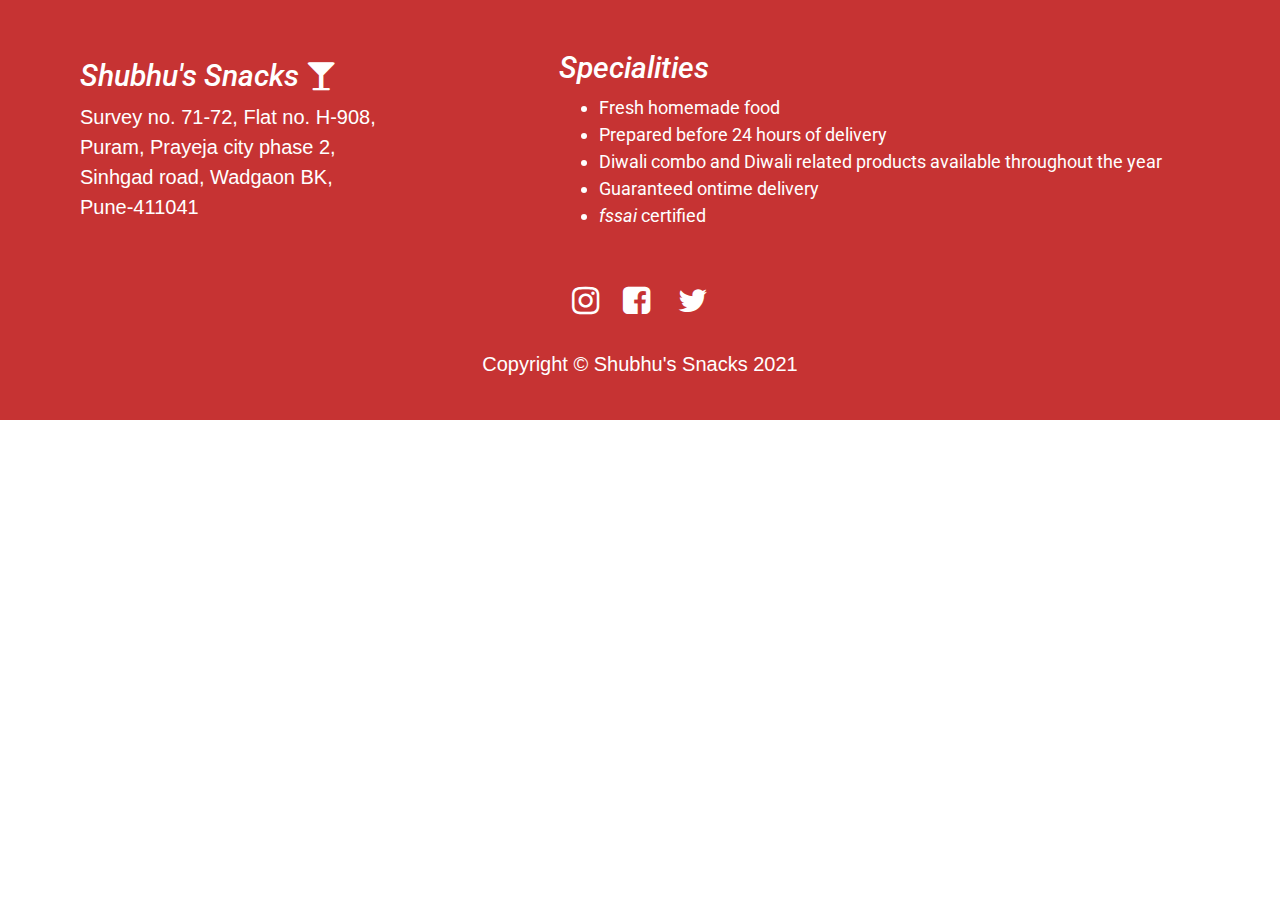
<file: Templates/footer.html>
<!DOCTYPE html>
<html lang="en">
<head>
    <meta charset="UTF-8">
    <meta http-equiv="X-UA-Compatible" content="IE=edge">
    <meta name="viewport" content="width=device-width, initial-scale=1.0">
    <link rel="icon" type="image/png" href="../Assets/img/logo.png">
	<link rel="stylesheet" type="text/css" href="../Styles/style.css">
	<link rel="stylesheet" href="https://cdnjs.cloudflare.com/ajax/libs/font-awesome/4.7.0/css/font-awesome.min.css">
	<link rel="stylesheet" href="https://maxcdn.bootstrapcdn.com/bootstrap/4.5.2/css/bootstrap.min.css">
	<link rel="stylesheet" href="https://cdnjs.cloudflare.com/ajax/libs/font-awesome/4.7.0/css/font-awesome.min.css">
	<script src="https://ajax.googleapis.com/ajax/libs/jquery/3.5.1/jquery.min.js"></script>
	<script src="https://cdnjs.cloudflare.com/ajax/libs/popper.js/1.16.0/umd/popper.min.js"></script>
	<script src="https://maxcdn.bootstrapcdn.com/bootstrap/4.5.2/js/bootstrap.min.js"></script>
</head>
<body>
	<footer class="footersetting">
		<div class="contanier text-left">
			<div class="row">
				<div class="col-lg-5 col-md-6 col-sm-6 col-12 d-block m-auto">
					<h1>Shubhu's Snacks <i class="fa fa-glass"></i></h1>
					<p>Survey no. 71-72, Flat no. H-908,<br>Puram, Prayeja city phase 2,<br>Sinhgad road, Wadgaon
						BK,<br>Pune-411041</p>
					</div>
					<div class="col-lg-7 col-md-6 col-sm-6 col-12 d-block m-auto">
						<h1>Specialities</i></h1>
						<ul class="text-left">
							<li>Fresh homemade food</li>
							<li>Prepared before 24 hours of delivery</li>
							<li>Diwali combo and Diwali related products available throughout the year</li>
							<li>Guaranteed ontime delivery</li>
							<li><i>fssai</i> certified</li>
						</ul>
					</div>
				</div>
			</div>
			<center>
				<a href="https://www.instagram.com/shubhussnacks/"><i class="fa fa-instagram image text-white fa-2x"></i></a>&nbsp; &nbsp;&nbsp;&nbsp;    
				<a href="https://www.facebook.com/sanjyot.kulkarni.50"><i class="fa fa-facebook-square image text-white fa-2x"></i></a> &nbsp;&nbsp;&nbsp;&nbsp;&nbsp;                   
				<a href="https://twitter.com/shubhussnacks?s=08"><i class="fa fa-twitter text-white fa-2x"></i></a> 
			</center>   
			<p class="text-center" style="margin-top:30px;">Copyright © Shubhu's Snacks 2021</p>
		</div>
	</footer>
</body>
</html>
</file>
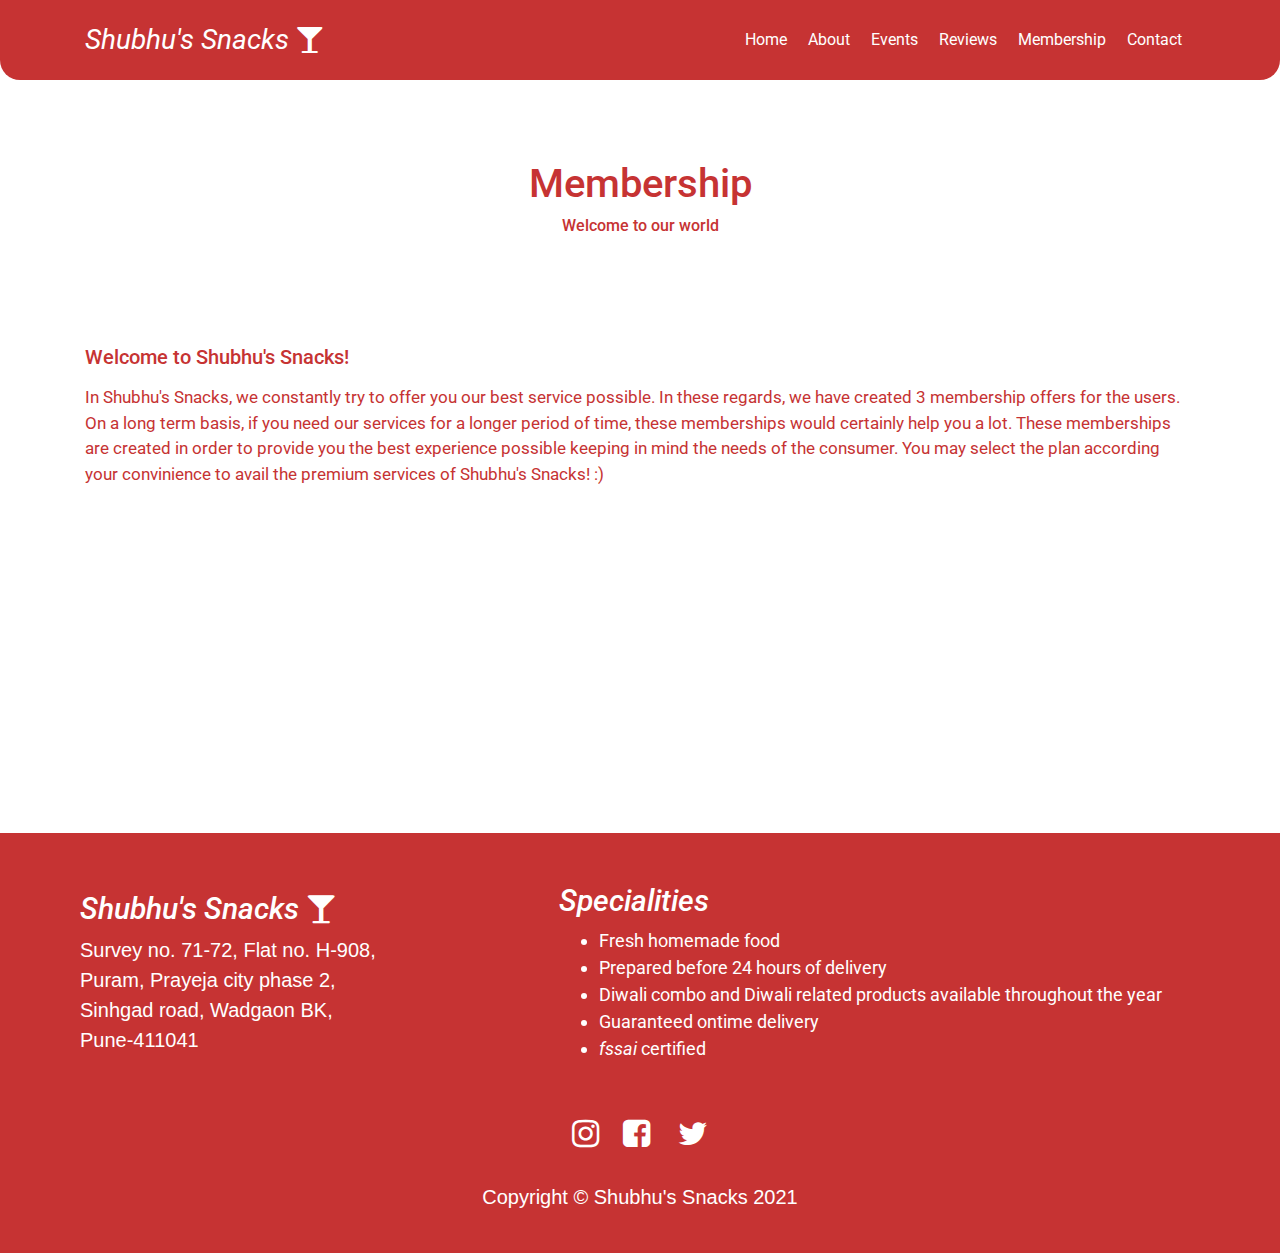
<file: Templates/membership.html>
<!DOCTYPE html>
<html>

<head>
    <meta charset="utf-8">
    <meta name="viewport" content="width=device-width, initial-scale=1">
    <title>Welcome to Shubhu's Snacks</title>
    <link rel="icon" type="image/png" href="../Assets/img/logo.png">
    <link rel="stylesheet" type="text/css" href="../Styles/style.css">
    <link rel="stylesheet" href="https://cdnjs.cloudflare.com/ajax/libs/font-awesome/4.7.0/css/font-awesome.min.css">
    <link rel="stylesheet" href="https://maxcdn.bootstrapcdn.com/bootstrap/4.5.2/css/bootstrap.min.css">
    <link rel="stylesheet" href="https://cdnjs.cloudflare.com/ajax/libs/font-awesome/4.7.0/css/font-awesome.min.css">
    <script src="https://ajax.googleapis.com/ajax/libs/jquery/3.5.1/jquery.min.js"></script>
    <script src="https://cdnjs.cloudflare.com/ajax/libs/popper.js/1.16.0/umd/popper.min.js"></script>
    <script src="https://maxcdn.bootstrapcdn.com/bootstrap/4.5.2/js/bootstrap.min.js"></script>
    <script src="https://code.jquery.com/jquery-1.10.2.js"></script>
    <script src="https://code.jquery.com/jquery-3.6.0.min.js"
        integrity="sha256-/xUj+3OJU5yExlq6GSYGSHk7tPXikynS7ogEvDej/m4=" crossorigin="anonymous"></script>
    <script>
        $(function () {
            $('#header').load('header.html')
        });
    </script>

    <script>
        $(function () {
            $('#footer').load('footer.html')
        });
    </script>

</head>

<body>
    <div id="header"></div>
    <section class="membership" id="comehere">
        <div class="container">
            <h1 class="text-center">Membership</h1>
            <h6 class="text-center">Welcome to our world</h6>
            <div class="memberde">
                <p>
                <h5>Welcome to Shubhu's Snacks!</h5>
                </p>
                <p class="pset" style="margin-bottom: 0px;">
                    In Shubhu's Snacks, we constantly try to offer you our best service possible. In these regards, we
                    have created
                    3 membership offers for the users. On a long term basis, if you need our services for a longer
                    period of time,
                    these memberships would certainly help you a lot. These memberships are created in order to provide
                    you the best
                    experience possible keeping in mind the needs of the consumer. You may select the plan according
                    your convinience
                    to avail the premium services of Shubhu's Snacks! :)
                </p>
                <div class="plan1" style="margin-top: 0px; padding-top: 0px;">
                    <div class="row">
                        <div class="col-lg-4 col-md-4 col-sm-10 col-10 d-block m-auto reveal">
                            <h5>1 Month Membership Plan</h5>
                            <p>
                                <ul>
                                <li>Price : ₹200</li>
                                    <li>Benefits : </li>
                                    <ul>
                                        <li>Free delivery</li>
                                    </ul>
                                </ul>
                            </p>   
                        </div>
                        <div class="col-lg-4 col-md-4 col-sm-12 col-10 d-block m-auto reveal">
                            <h5 class="plans">6 Months Membership Plan</h5>
                            <ul>
                                <li>Price : ₹600</li>
                                <li>Benefits : </li>
                                <ol>
                                    <li>Free delivery</li>
                                    <li>One day delivery</li>
                                    <li>Free mathari worth ₹100</li>
                                </ol>
                            </ul>
                        </div>
                        <div class="col-lg-4 col-md-4 col-sm-10 col-10 d-block m-auto reveal">
                            <h5 class="plans">1 Year Membership Plan</h5>
                            <ul>
                                <li>Price : ₹1000</li>
                                <li>Benefits : </li>
                                <ol>
                                    <li>Free delivery</li>
                                    <li>One day delivery</li>
                                    <li>Free mathari worth ₹200</li>
                                </ol>
                            </ul>
                        </div>
                    </div>
                </div>
            </div>
        </div>
    </section>
    <div id="scrollbutton"></div>
    <section id="footer">

    </section>
    <script type="text/javascript">
       $(document).on('click', function() {
            return $('.collapse').collapse('hide');
        });
    </script>
    <script type="text/javascript">
		window.addEventListener('scroll', reveal);
		function reveal() {
			var reveals = document.querySelectorAll('.reveal');
			for (var i = 0; i < reveals.length; i++) {
				var windowheight = window.innerHeight;
				var revealtop = reveals[i].getBoundingClientRect().top;
				var revealpoint = 20;
				if (revealtop < windowheight - revealpoint) {
					reveals[i].classList.add('active');
				}
				else {
					reveals[i].classList.remove('active');
				}
			}
		}
        window.onscroll= function(e){
			if(this.oldScroll < this.scrollY){
                console.log(this.oldScroll < this.scrollY);
				button();
			}
			else{
				invisible();
			}
			this.oldScroll = this.scrollY
		}
		function button() {
			var input1='<button type="button" class="sbutton" id="b" onclick="goUp()"><i class=" fa fa-arrow-up fa-2x"></i></button';
			document.getElementById("scrollbutton").innerHTML=input1;
		}
		function invisible(){
			document.getElementById("scrollbutton").innerHTML=" ";
		}
		function goUp(){
			location.href="membership.html#comehere";
		}
	</script>
</body>

</html>
</file>
<file: style.css>
.navsetting{
	background-color: rgb(198, 51, 51);
	color: white;
	border-bottom-right-radius: 40px;
	border-bottom-left-radius: 40px;
}
#asetting{
	font-style: italic;
	font-size: 28px;
}
.bgsetting{
	background-color: floralwhite;
}
.lisetting{
	margin-right: 15px;
}
.slidesetting{
	padding: 100px 0px 50px;
}
.imgsetting{
	height: 570px;
}
.head{
	color: white;
}
.tresetting img{
	padding-top: 50px;
	width: 100%;
	height: 450px;
}
.tresetting{
	padding: 70px 0px 50px;
	font-weight: bold;
	color: rgb(198, 51, 51);
}
.tresetting h1{
	color: rgb(198, 51, 51);
	font-weight: bold;
}
.tresetting p{
	font-size: 18px;
}
.reveal{
	position: relative;
	transform: translateY(200px);
	opacity: 0;
	transition: all 1.5s ease;
}
.reveal.active{
	transform: translateY(0px);
	opacity: 1;
}
.tresetting img{
	border-radius: 2%;
}

.footersetting{
	background-color: rgb(198, 51, 51);
	border-top-right-radius:40px;
	border-top-left-radius:40px;
	padding: 50px 80px 50px;
	
}
.footersetting p{
	font-size: 22px;
	color: white;
	font-family: Arial;
	

}
.footersetting h1{
	color:white;
	font-style: italic;
}

.footersetting ul li{
	font-size: 22px;
	color: white;
}
.image{
margin-top: 40px;

}

.resetting{
	color: rgb(198, 51, 51);
	padding: 60px 0px 50px;
}
.card{
	padding: 30px 0px 30px;
	margin-top: 15px;
}

.rating{
	margin-top: 50px;
}

@media(min-width: 992px) {
	.tresetting{
		height: 900px;
	}
	.footersetting{
		height: 420px;
	}
	.footersetting h1{
		font-size: 30px;
	}
	.footersetting p{
		font-size: 20px;
	}
	.footersetting ul li{
		font-size: 18px;
	}
}
@media(min-width: 768px) and (max-width: 991px){
	.imgsetting{
		height: 450px;
	}
	.tresetting{
		height: 2150px;
	}
	.footersetting{
		height: 400px;
		padding: 60px 40px 0px;
	}
	.footersetting h1{
		font-size: 20px;
	}
	.footersetting p{
		font-size: 16px;
	}
	.footersetting ul li{
		font-size: 16px;
	}
	.tresetting h1{
		font-weight: bold;
	}
	.tresetting p{
		font-size: 17px;
	}
	.tresetting .card{
		height: 650px;
	}
}
@media(min-width: 575px) and (max-width: 767px){
	.imgsetting{
		height: 450px;
	}
	.tresetting{
		height: 2150px;
	}
	.tresetting p{
		font-size: 16px;
	}
	.tresetting .card{
		height: 650px;
	}
	.footersetting{
		height: 500px;
		padding: 60px 40px 0px;
	}
	.footersetting h1{
		font-size: 20px;
	}
	.footersetting p{
		font-size: 16px;
	}
	.footersetting ul li{
		font-size: 16px;
	}

}
@media(min-width: 480px) and (max-width: 574px){
	.imgsetting{
		height: 350px;
	}
	.head{
		font-size: 26px;
	}
	.tresetting{
		height: 1920px;
	}
	.tresetting p{
		font-size: 17px;
	}
	.card-img{
		max-height: 300px;
	}
	.footersetting{
		height: 550px;
		padding: 60px 20px 0px;
	}
	.footersetting h1{
		font-size: 20px;
	}
	.footersetting p{
		font-size: 16px;
	}
	.footersetting ul li{
		font-size: 16px;
	}
}
@media (max-width: 479px){
	.imgsetting{
		height: 350px;
	}
	.head{
		font-size: 26px;
	}
	.tresetting{
		height: 2100px;
	}
	.card-img{
		max-height: 300px;
	}
	.footersetting{
		height: 550px;
		padding: 60px 20px 0px;
	}
	.footersetting h1{
		font-size: 20px;
	}
	.footersetting p{
		font-size: 16px;
	}
	.footersetting ul li{
		font-size: 16px;
	}
}
@media (max-height: 640px) and (max-width: 479px){
	.tresetting{
		height: 2150px;
	}
	#asetting{
		font-size: 18px;
	}
	.footersetting{
		height: 580px;
	}
}
</file>
<file: Styles/style.css>
@import url('https://fonts.googleapis.com/css2?family=Roboto&display=swap');
*{
	font-family: 'Roboto', sans-serif;
}

.navsetting{
	background-color: rgb(198, 51, 51);
	border-bottom-right-radius: 20px;
	border-bottom-left-radius: 20px;
}

#asetting{
	font-style: italic;
	font-size: 28px;
}
.fixed-top.scrolled{
	background-color: rgb(198, 51, 51);
	transition: background-color 200ms linear;
}
.bgsetting{
	background-color: floralwhite;
}
.lisetting{
	margin-right: 5px;
}
.slidesetting{
	padding: 80px 0px 50px;
}
.imgsetting{
	height: 570px;
}
.head{
	color: white;
}
.tresetting img{
	width: 100%;
	height: 450px;
}
.tresetting{
	padding: 50px 0px 50px;
	font-weight: bold;
	color: rgb(198, 51, 51);
}
.tresetting h1{
	color: rgb(198, 51, 51);
	font-weight: bold;
}
.tresetting p{
	font-size: 18px;
}
.reveal{
	position: relative;
	transform: translateY(200px);
	opacity: 0;
	transition: all 1.5s ease;
}
.reveal.active{
	transform: translateY(0px);
	opacity: 1;
}
.tresetting img{
	border-radius: 2%;
}

.footersetting{
	background-color: rgb(198, 51, 51);
	padding: 50px 80px 50px;
	
}
.footersetting p{
	font-size: 22px;
	color: white;
	font-family: Arial;
	

}
.footersetting h1{
	color:white;
	font-style: italic;
}

.footersetting ul li{
	font-size: 22px;
	color: white;
}
.image{
margin-top: 40px;

}

.resetting{
	color: rgb(198, 51, 51);
	padding: 80px 0px 50px;
	height: auto;
}
.card{
	padding: 30px 0px 30px;
	margin-top: 15px;
	box-shadow: 0 4px 8px 0 rgba(0, 0, 0, 0.2), 0 6px 20px 0 rgba(0, 0, 0, 0.19);
}
.cards{
	padding: none;
}
.rating{
	margin-top: 50px;
}
 
.event{
	padding: 70px 20px 60px;
	font-size:20px;
	padding-left: 20px;
	color: rgb(198, 51, 51);
	width: auto;
	height: 1600px;
}
.event h2{
	margin-top: 100px;
}


.flip-box {
	background-color: transparent;
	width: 90%;
	height: 320px;
	perspective: 1000px; /* Remove this if you don't want the 3D effect */
	margin-top: 30px;
  }

  .flip-box-inner {
	position: relative;
	width: 100%;
	height: 100%;
	text-align: center;
	transition: transform 0.8s;
	transform-style: preserve-3d;
  }

  .flip-box:hover .flip-box-inner {
	transform: rotateY(180deg);
  }

  .flip-box-front, .flip-box-back {
	position: absolute;
	width: 100%;
	height: 320px;
	-webkit-backface-visibility: hidden; /* Safari */
	backface-visibility: hidden;
	padding: 0px 0px 100px;
  }

  .flip-box-front img{
	  width: 100%;
	  height: 320px;
  }

  .flip-box-back {
  	background-color: rgb(198, 51, 51);
 	color:white;
 	transform: rotateY(180deg);
  	box-shadow: 0 4px 8px 0 rgba(0, 0, 0, 0.2), 0 6px 20px 0 rgba(0, 0, 0, 0.19);
	padding: 100px 0px;
}
.flip-box-back p{
	font-size: 15px;
}
.flip-box-back h1{
	font-size: 20px;
}

.contactset{
	padding: 80px 0px 60px;
	margin-top: 50px;
}
.pset1{
	color: rgb(198, 51, 51);
	font-size: 16px;
	display: inline-block;
}
.pset{
	color: rgb(198, 51, 51);
	font-size: 17px;
	padding: 0px 0px 50px;
}
.contactset h1{
	color: rgb(198, 51, 51);
	padding: 0px 0px 10px;
}
.services{
	padding: 100px 0px 60px;
	margin-top: 50px;
}
.services h1,h6{
	color: rgb(198, 51, 51);
	padding: 0px 0px 10px;
}
.membership{
	color: rgb(198, 51, 51);
	padding: 160px 0px 60px;
}   
.memberde{
	margin-top: 100px;
}
.plans{
	margin-top: 48px;
}
.plan1{
	margin-top: 80px;
	margin-bottom: 20px;
}
  #sug{
	  margin-left: 200px;
	  margin-top: 80px;
  }
.form-group button{
	background-color: rgb(198, 51, 51);
	color: white;
	border-color: rgb(198, 51, 51);
	transition: background-color 500ms ease;
	font-size: 18px;
	padding: 6px;
	border-radius: 5px;
}
.form-group button:hover{
	background-color: white;
	color: rgb(198, 51, 51);
	border: 2px solid;
	border-color: rgb(198, 51, 51);
	transition: background-color 500ms ease;
}
.services button{
	background-color: rgb(198, 51, 51);
	color: white;
	border-color: rgb(198, 51, 51);
	transition: background-color 500ms ease;
	margin-top: 40px;
	font-size: 18px;
	padding: 6px;
	border-radius: 5px;
}
#i11{
	height: 245px;
	width: 100%;
}
.hset{
	margin-top: 90px;
	color: rgb(198, 51, 51);
}
.services button:hover{
	background-color: white;
	color: rgb(198, 51, 51);
	border: 2px solid;
	border-color: rgb(198, 51, 51);
	transition: background-color 500ms ease;
}

.sbutton{
	background-color: brown;
	color: white;
	font-size: 14px;
	border: none;
	border-radius: 50%;
	width: 60px;
	height: 50px;
	position: fixed;
	bottom: 15px;
	margin-left: 30px;
	transition: 0.5s ease;
}
.fa{
	color: white;
}
.sbutton:hover{
	background-color: white;
}
.sbutton:hover .fa{
	color: brown;
}
@media(min-width: 992px) {
	.tresetting{
		height: 900px;
	}
	.footersetting{
		height: 420px;
	}
	.footersetting h1{
		font-size: 30px;
	}
	.footersetting p{
		font-size: 20px;
	}
	.footersetting ul li{
		font-size: 18px;
	}
	.cards{
		height: 300px;
	}
	.pset1{
		display: block;
	}
	.navsetting{
		height: 80px;
	}
	.sbutton{
		bottom: 20px;
	}
}
@media(min-width: 767px) and (max-width: 991px){
	.navsetting{
		height: 80px;
	}
	.imgsetting{
		height: 450px;
	}
	.tresetting{
		height: auto;
	}
	.footersetting{
		height: 400px;
		padding: 60px 40px 0px;
	}
	.footersetting h1{
		font-size: 20px;
	}
	.footersetting p{
		font-size: 16px;
	}
	.footersetting ul li{
		font-size: 16px;
	}
	.tresetting h1{
		font-weight: bold;
	}
	.tresetting p{
		font-size: 17px;
	}
	.tresetting .card{
		height: 650px;
	}
	.cards{
		height: 500px;
	}
	.event{
		padding-right: 20px;
		text-align: left;
		margin-left: 0px;
		height: auto;
		padding-top: 0%;
	}
	.event h2{
		margin-top: 150px;
	}
	.flip-box{
		width: 100%;
	}
}
@media(min-width: 575px) and (max-width: 767px){
	.imgsetting{
		height: 450px;
	}
	.tresetting{
		height: auto;
	}
	.tresetting p{
		font-size: 16px;
	}
	.tresetting .card{
		height: 650px;
	}
	.footersetting{
		height: 500px;
		padding: 60px 40px 0px;
	}
	.footersetting h1{
		font-size: 20px;
	}
	.footersetting p{
		font-size: 16px;
	}
	.footersetting ul li{
		font-size: 16px;
	}
	.event{
		padding-left: 0px;
		text-align: left;
		height: auto;
		padding-top: 00px;
	}
	.flip-box-front , .flip-box-back{
		font-size: 15px;
	}
	.event h2{
		margin-top: 150px;
	}
	.event p,ol{
		margin-bottom: 16px;
	}
	.event p,ol{
		font-size: 18px;
	}
	.flip-box{
		width: 100%;
	}
}
@media(min-width: 480px) and (max-width: 574px){
	.imgsetting{
		height: 350px;
	}
	.head{
		font-size: 26px;
	}
	.tresetting{
		height: auto;
	}
	.tresetting p{
		font-size: 17px;
	}
	.card-img{
		max-height: 300px;
	}
	.footersetting{
		height: 550px;
		padding: 60px 20px 0px;
	}
	.footersetting h1{
		font-size: 20px;
	}
	.footersetting p{
		font-size: 16px;
	}
	.footersetting ul li{
		font-size: 16px;
	}
	.tresetting .card{
		height: 510px;
	}
	.event{
		padding-left: 0px;
		text-align: left;
		height: auto;
		padding-top: 00px;
	}
	.flip-box-front , .flip-box-back{
		font-size: 15px;
		width: 100%;
	}
	.event h2{
		margin-top: 150px;
		font-size: 26px;
		margin-left: 0px;
	}
	.event p,ol{
		margin-bottom: 30px;
	}
	.event p,ol{
		font-size: 18px;
	}
	.flip-box{
		width: 100%;
	}
}
@media (max-width: 479px){
	.imgsetting{
		height: 350px;
	}
	.head{
		font-size: 26px;
	}
	.tresetting{
		height: auto;
	}
	.card-img{
		max-height: 300px;
	}
	.footersetting{
		height: 550px;
		padding: 60px 20px 0px;
	}
	.footersetting h1{
		font-size: 20px;
	}
	.footersetting p{
		font-size: 16px;
	}
	.footersetting ul li{
		font-size: 16px;
	}
	.tresetting .card{
		height: 555px;
	}
	.event{
		padding-left: 0px;
		text-align: left;
		height: auto;
		padding-top: 00px;
	}
	.flip-box-front , .flip-box-back{
		font-size: 15px;
	}
	.flip-box{
		width: 100%;
	}
	.event h2{
		margin-top: 150px;
		font-size: 26px;
		margin-left: 0px;
	}
	.event p,ol{
		margin-bottom: 30px;
	}
	.event p,ol{
		font-size: 18px;
	}
}
@media (max-height: 640px) and (max-width: 479px){
	.tresetting{
		height: auto;
	}
	#asetting{
		font-size: 18px;
	}
	.footersetting{
		height: 580px;
	}
	.tresetting .card{
		height: auto;
	}
	.tresetting p{
		font-size: 17px;
	}
	.tresetting .card-title{
		font-size: 24px;
	}
	.event{
		height: auto;
	}
	.flip-box{
		width: 100%;
	}
}
</file>
